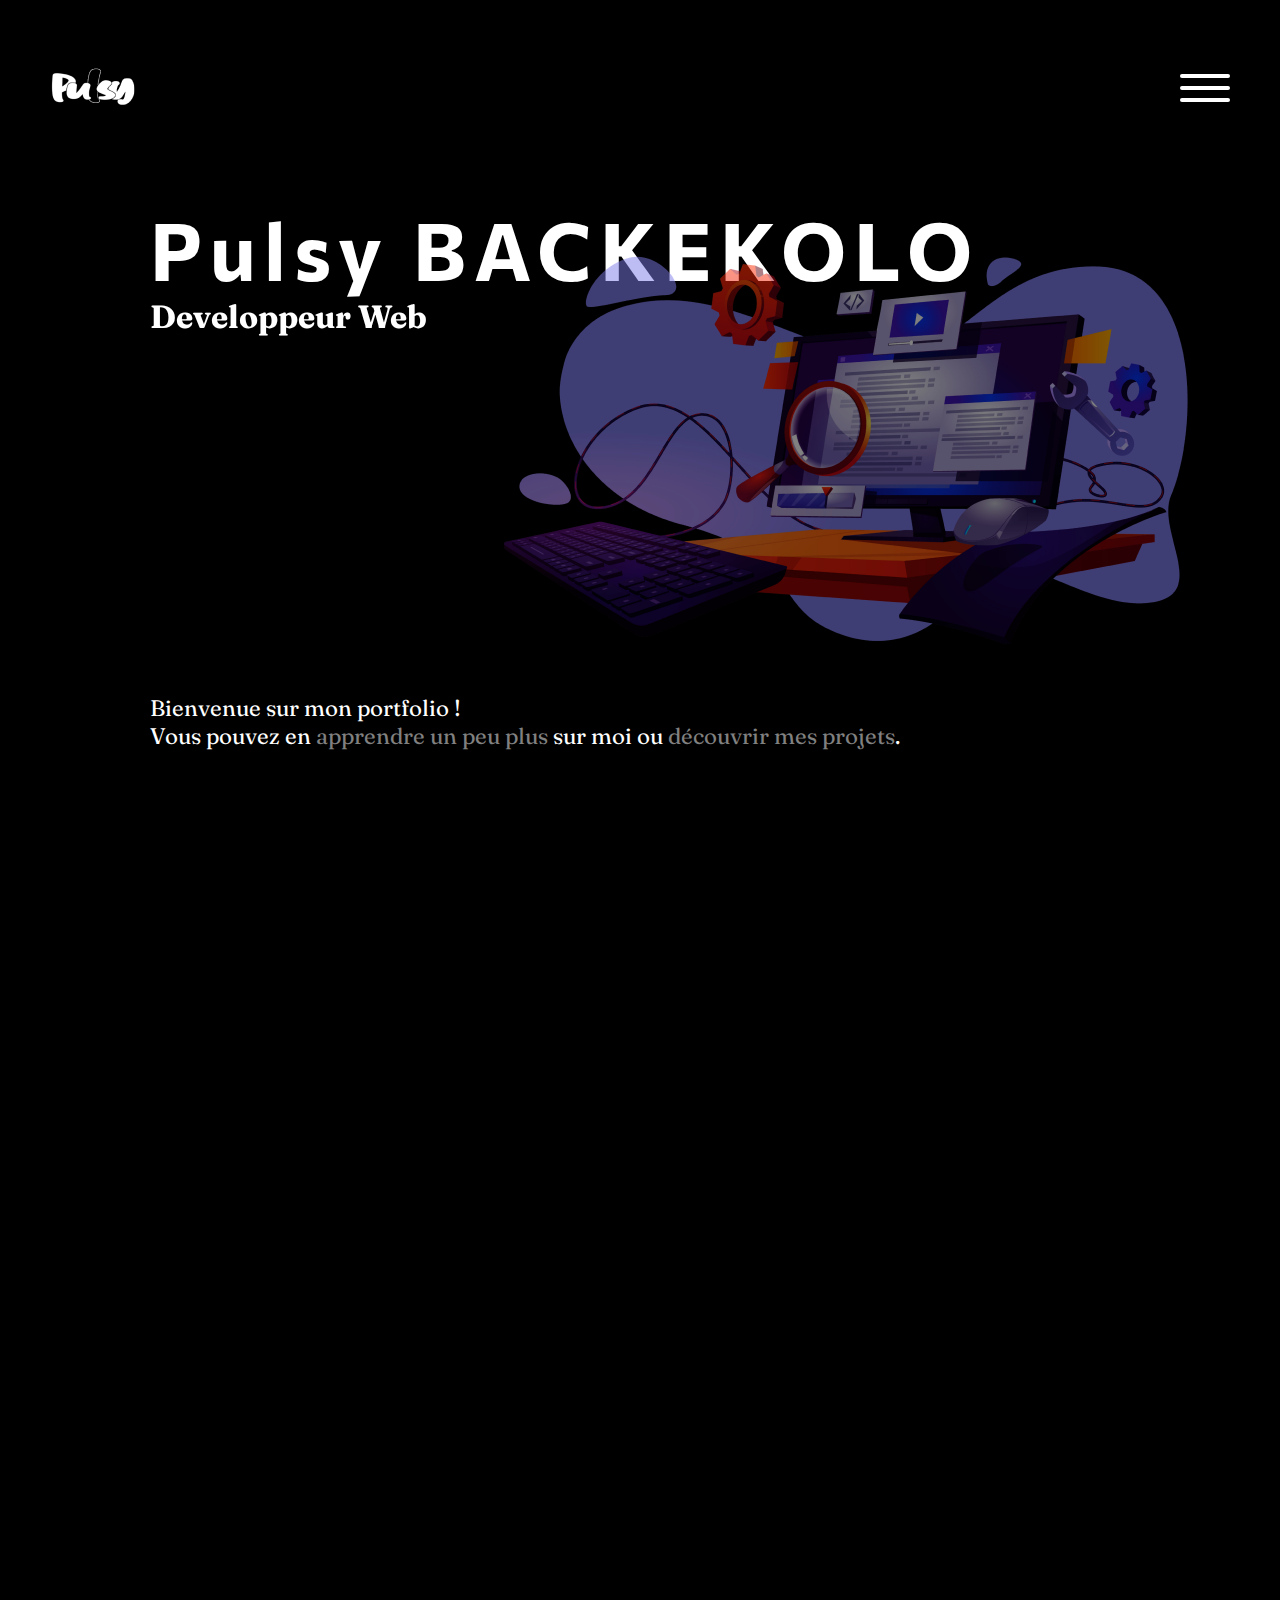
<file: index.html>
<!DOCTYPE html>
<html lang="fr">
<head>
    <meta charset="UTF-8">
    <meta http-equiv="X-UA-Compatible" content="IE=edge">
    <meta name="viewport" content="width=device-width, initial-scale=1.0">
    <title>Pulsy BACKEKOLO</title>

    <!-- lien -->

    <link rel="stylesheet" href="css/style.css">

   <link href="https://unpkg.com/aos@2.3.1/dist/aos.css" rel="stylesheet"> 
</head>
<body>
    <!-- update -->
    <!-- <section id="update">
       <div class="contentupdate">
            <div class="logoupdate">
                <a href="#">
                <img src="asset/img/logo.png" alt="logo">

                </a>
            </div>
            <div class="titleupdate">
                <h1>
                    Travail en cours...
                </h1>
                <h3>
                    Mon nouveau site web sera bientôt lancé. Revenez dans un moment...
                </h3>
            </div>
            <div class="linkupdate">
                <a href="https://github.com/pulsybkr/"><img src="asset/img/logo/github.png" alt="logo github"></a>
                <a href="https://www.linkedin.com/in/pulsybkr/"><img src="asset/img/logo/linkedin.png" alt="logo github"></a>
                <a href="CV_.pdf" download="CV"><img src="asset/img/logo/cv.png" alt=""></a>
            </div>
       </div>
    </section> -->
    <!-- ************** header ************** -->
    
    
    <header > 
       
        <nav class="nav-bar">
            <div class="nav logo">
                <a href="#"><img src="asset/img/logo.png" alt=""></a>
            </div>
           
            
            <div id="navMenu">
                <span></span>
                <span></span>
                <span></span>
            </div>

            <div class="menu-navi" data-aos="fade-left">
                <ul>
                    <li><a href="#about">A propos</a></li>
                    <li><a href="projet.html">Mes projets</a></li>
                    <li><a href="mailto:pulsycaleb@gmail.com">Me contacter</a></li>            
                </ul>
            </div>
        </nav>
        
        <div class="text-header" >
            <div class="title-header"  data-aos="fade-right" 
            data-aos-offset="300" 
            data-aos-duration="300">
                <h1>
                    Pulsy BACKEKOLO
                </h1>
                <h3>
                    Developpeur Web
                </h3>
            </div>

            <div class="p-header">
               <p>
                Bienvenue sur mon portfolio ! <br>
                Vous pouvez en <a href="#">apprendre un peu plus</a> sur moi ou <a href="#">découvrir mes projets</a>.
               </p>
            </div>
        </div>
        <div class="back-header">
            <img src="asset/img/ban.png" alt="">

        </div>
    </header>
   
    <main style="margin-top: 100px;">
        <section id="about">
            <div class="present">
                <h2  data-aos="fade-up"
                data-aos-anchor-placement="center-center"  data-aos-duration="300">A propos</h2>
            <div class="text-about">
                <p  data-aos="fade-right"
                data-aos-anchor-placement="center-center"  data-aos-duration="300" data-aos-duration="3000">
                    Salut! Je m’appelle Pulsy BACKEKOLO,  Je suis un Etudiant passionné par le développement web et le web design. Ce que j’append c’est le developpement Front End ave les languages HTML, CSS, et JAVASCRIPT mais aussi les CMS comme Wordpress et Webflow. Actuellement en fin de première année de Bachelor Developpement Web. Je suis à la recherche d’un stage de deux mois et d’une alternance pour Septembre 2022.  
                </p>
                <div class="img-about"  data-aos="fade-left"
                data-aos-anchor-placement="center-center"  data-aos-duration="500"
                data-aos-duration="3000">
                    <img src="asset/img/img2.png" alt="">
                </div>
            </div>
            </div>

            <div class="ce-que-je-fais">
                <h3 data-aos="fade-up"
                data-aos-anchor-placement="top-bottom" data-aos-delay="500">
                    Ce que je sais faire
                </h3>

                <div class="jefais">
                    <div class="contenair-fais" data-aos="fade-up"
                    data-aos-anchor-placement="center-bottom" data-aos-delay="500">
                        <h4>
                            Le wireframe
                        </h4>
                        <p>
                            Pour un site ergonomique, il faut réfléchir à la structure des différentes pages. Le wireframe permet de définir le squelette des interfaces du site. C’est une sorte de schéma qui montre l’agencement des blocs et des contenus. Le résultat de cette étape servira de base pour la création des maquettes.
                        </p>
                    </div>
                    <div class="contenair-fais" data-aos="fade-up"
                    data-aos-anchor-placement="center-bottom" data-aos-delay="500">
                        <h4>
                            Maquette et prototype interactif
                        </h4>
                        <p>
                            C’est l’étape de web design du projet. L’objectif est de proposer une représentation graphique afin de visualiser à quoi ressemblera le site. Pour le web design j’utilise des outils et des méthodes modernes comme Adobe XD et son système de prototypage interactif qui permet de tester le site comme s’il était déjà en ligne! Grâce à cet outil nous pouvons ajouter des animations, simuler des fonctionnalités et lier les maquettes des différentes pages entre elles. C’est le meilleur moyen pour se projeter.

                        </p>
                    </div>
                    <div class="contenair-fais" data-aos="fade-up"
                    data-aos-anchor-placement="center-bottom" data-aos-delay="500">
                        <h4>
                            L'intégration des templates
                        </h4>
                        <p>
                            Il s’agit de transformer les maquettes graphiques en code pour l’afficher dans les navigateurs. Pour intégrer les pages il faut maîtriser les langages HTML, CSS pour l’affichage et JavaScript pour les animations. Lors de l’intégration web il est indispensable de rendre les pages responsives pour que le site s’affiche correctement sur toutes les tailles d’écran.
                        </p>
                    </div>
                </div>
            </div>

            <div class="mes-outils">
                <h3  data-aos="fade-up"
                data-aos-anchor-placement="center-center" data-aos-delay="300">
                    Mes outils
                </h3>

                <div class="design" data-aos="fade-up"
                data-aos-anchor-placement="center-center" data-aos-delay="300">
                    <h4>
                        Design
                    </h4>
                    <div class="logo-outils">
                        <img src="asset/img/logo/photoshop.png" alt="">
                        <img src="asset/img/logo/figma.png" alt="">

                    </div>
                </div>

                <div class="design" data-aos="fade-up"
                data-aos-anchor-placement="center-center" data-aos-delay="300">
                    <h4>
                        Developpement Web
                    </h4>
                    <div class="logo-outils">
                        <img src="asset/img/logo/html.png" alt="">
                        <img src="asset/img/logo/css.png" alt="">
                        <img src="asset/img/logo/js.png" alt="">
                        <img src="asset/img/logo/wordpress.png" alt="">

                    </div>
                </div>
            </div>
        </section>

        <hr>

        <section id="projet">
            <div data-aos="fade-right"
            data-aos-offset="600"
            data-aos-easing="ease-in-sine" data-aos-delay="300"><h2>Mes projets</h2>
        </div>
            

           <div class="galerie">
               <a href="asset/pages/challenge1.html" class="mix ">
                    <div class="contenair-galerie" data-aos="fade-down-right"  data-aos-offset="600" data-aos-delay="300">
                        <p class="text-gal">SITE VITRINE</p>
                        <img src="asset/img/projet1.jpg" alt="">
                        <button class="btn-gal">CHALLENGE 1H 1</button>
                    </div>
               </a>

               <a href="asset/pages/regne.html" class="mix ">
                    <div class="contenair-galerie" data-aos="fade-down-left"  data-aos-offset="600" data-aos-delay="300">
                        <p class="text-gal">SITE VITRINE</p>
                        <img src="asset/img/projet2.jpg" alt="">
                        <button class="btn-gal">REGNE</button>
                    </div>
               </a>
            
                <a href="asset/pages/mila.html" class="mix ">
                    <div class="contenair-galerie" data-aos="fade-down-right"  data-aos-offset="600" data-aos-delay="300">
                        <p class="text-gal">SITE INTERNET</p>
                        <img src="asset/img/projet3.jpg" alt="">
                        <button class="btn-gal">RESTO MILA</button>
                    </div>
                </a>
                
                <a href="asset/pages/visit.html" class="mix ">
                    <div class="contenair-galerie" data-aos="fade-down-left"  data-aos-offset="600" data-aos-delay="300">
                        <p class="text-gal">SITE INTERNET ET MAQUETTE</p>
                        <img src="asset/img/projet4.jpg" alt="">
                        <button class="btn-gal">VISIT CONGO</button>
                    </div>
                </a>
           </div>

           <button class="projet-btn" data-aos="fade-up"
          >
            <a href="projet.html">VOIR PLUS DE PROJET</a>
           </button>
        </section>

        <hr>

      
    </main>

    <footer data-aos="fade-up">
        <div class="log-header">
            <a href="https://github.com/pulsybkr/"><img src="asset/img/logo/github.png" alt=""></a>
            <a href="https://www.linkedin.com/in/pulsy-caleb-backekolo-157718224/"><img src="asset/img/logo/linkedin.png" alt=""></a>
            <a href="cv.pdf" download="CV"><img src="asset/img/logo/cv.png" alt=""></a>
        </div>

        <p>
            © 2022 - Pulsy Caleb BACKEKOLO - Développeur web
        </p>
    </footer>


    <!-- ////////////////// javascript \\\\\\\\\\\\\\\\\\\\\\ -->

    <script src="app.js"></script>
   <script src="https://unpkg.com/aos@2.3.1/dist/aos.js"></script> 

    <script>
        AOS.init();
      </script>
</body>
</html>
</file>
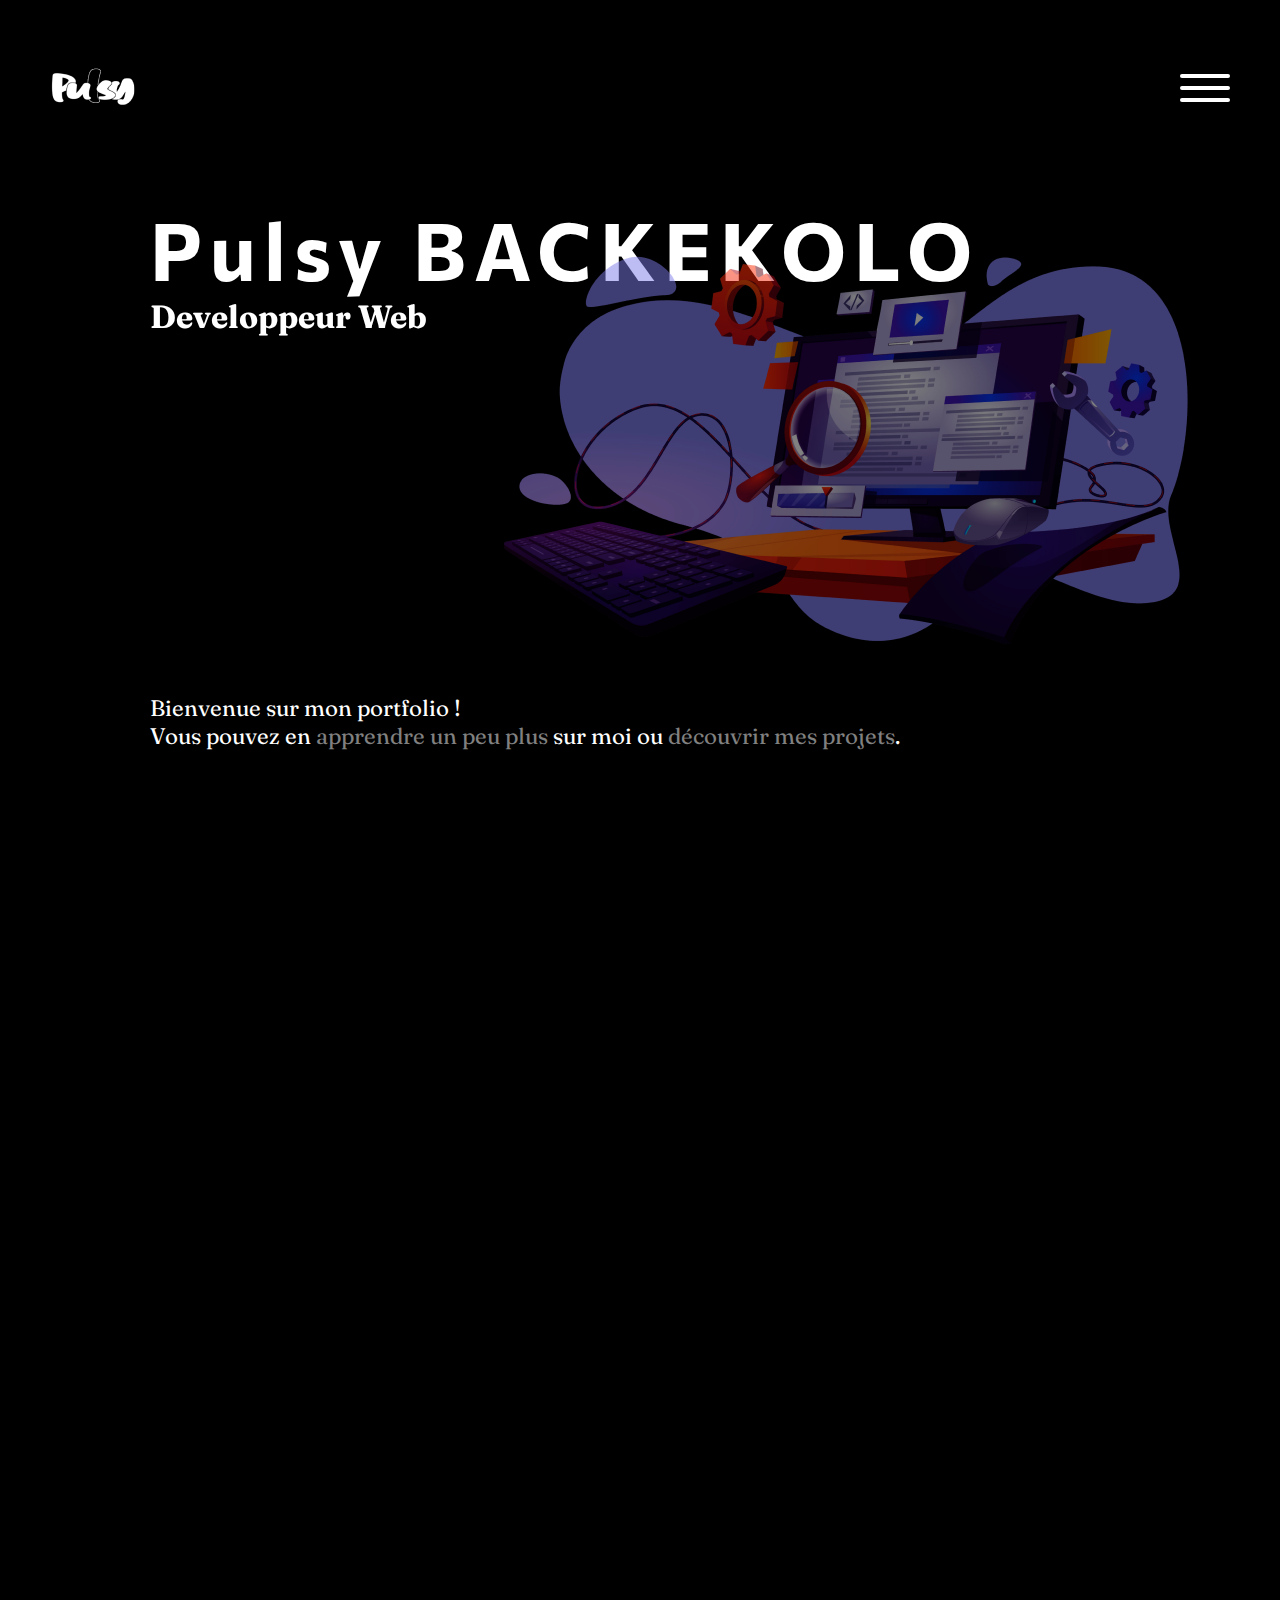
<file: mon portfolio/index.html>
<!DOCTYPE html>
<html lang="fr">
<head>
    <meta charset="UTF-8">
    <meta http-equiv="X-UA-Compatible" content="IE=edge">
    <meta name="viewport" content="width=device-width, initial-scale=1.0">
    <title>Pulsy BACKEKOLO</title>

    <!-- lien -->

    <link rel="stylesheet" href="css/style.css">

    <link href="https://unpkg.com/aos@2.3.1/dist/aos.css" rel="stylesheet">
    <script src="https://unpkg.com/aos@2.3.1/dist/aos.js"></script>
</head>
<body>
    <!-- ************** header ************** -->
    <header> 
       
        <nav class="nav-bar">
            <div class="nav logo">
                <a href="#"><img src="asset/img/logo.png" alt=""></a>
            </div>
           
            
            <div id="navMenu">
                <span></span>
                <span></span>
                <span></span>
            </div>

            <div class="menu-navi" data-aos="fade-left">
                <ul>
                    <li><a href="projet.html">A propos</a></li>
                    <li><a href="projet.html">Mes projets</a></li>
                    <li><a href="projet.html">Me contacter</a></li>            
                </ul>
            </div>
        </nav>
        
        <div class="text-header" >
            <div class="title-header"  data-aos="fade-right" 
            data-aos-offset="300" 
            data-aos-duration="300">
                <h1>
                    Pulsy BACKEKOLO
                </h1>
                <h3>
                    Developpeur Web
                </h3>
            </div>

            <div class="p-header">
               <p>
                Bienvenue sur mon portfolio ! <br>
                Vous pouvez en <a href="#">apprendre un peu plus</a> sur moi ou <a href="#">découvrir mes projets</a>.
               </p>
            </div>
        </div>
        <div class="back-header">
            <img src="asset/img/ban.png" alt="">

        </div>
    </header>
   
    <main style="margin-top: 100px;">
        <section id="about">
            <div class="present">
                <h2  data-aos="fade-up"
                data-aos-anchor-placement="center-center"  data-aos-duration="300">A propos</h2>
            <div class="text-about">
                <p  data-aos="fade-right"
                data-aos-anchor-placement="center-center"  data-aos-duration="300" data-aos-duration="3000">
                    Salut! Je m’appelle Pulsy BACKEKOLO,  Je suis un Etudiant passionné par le développement web et le web design. Ce que j’append c’est le developpement Front End ave les languages HTML, CSS, et JAVASCRIPT mais aussi les CMS comme Wordpress et Webflow. Actuellement en fin de première année de Bachelor Developpement Web. Je suis à la recherche d’un stage de deux mois et d’une alternance pour Septembre 2022.  
                </p>
                <div class="img-about"  data-aos="fade-left"
                data-aos-anchor-placement="center-center"  data-aos-duration="500"
                data-aos-duration="3000">
                    <img src="asset/img/img2.png" alt="">
                </div>
            </div>
            </div>

            <div class="ce-que-je-fais">
                <h3 data-aos="fade-up"
                data-aos-anchor-placement="top-bottom" data-aos-delay="500">
                    Ce que je sais faire
                </h3>

                <div class="jefais">
                    <div class="contenair-fais" data-aos="fade-up"
                    data-aos-anchor-placement="center-bottom" data-aos-delay="500">
                        <h4>
                            Le wireframe
                        </h4>
                        <p>
                            Pour un site ergonomique, il faut réfléchir à la structure des différentes pages. Le wireframe permet de définir le squelette des interfaces du site. C’est une sorte de schéma qui montre l’agencement des blocs et des contenus. Le résultat de cette étape servira de base pour la création des maquettes.
                        </p>
                    </div>
                    <div class="contenair-fais" data-aos="fade-up"
                    data-aos-anchor-placement="center-bottom" data-aos-delay="500">
                        <h4>
                            Maquette et prototype interactif
                        </h4>
                        <p>
                            C’est l’étape de web design du projet. L’objectif est de proposer une représentation graphique afin de visualiser à quoi ressemblera le site. Pour le web design j’utilise des outils et des méthodes modernes comme Adobe XD et son système de prototypage interactif qui permet de tester le site comme s’il était déjà en ligne! Grâce à cet outil nous pouvons ajouter des animations, simuler des fonctionnalités et lier les maquettes des différentes pages entre elles. C’est le meilleur moyen pour se projeter.

                        </p>
                    </div>
                    <div class="contenair-fais" data-aos="fade-up"
                    data-aos-anchor-placement="center-bottom" data-aos-delay="500">
                        <h4>
                            L'intégration des templates
                        </h4>
                        <p>
                            Il s’agit de transformer les maquettes graphiques en code pour l’afficher dans les navigateurs. Pour intégrer les pages il faut maîtriser les langages HTML, CSS pour l’affichage et JavaScript pour les animations. Lors de l’intégration web il est indispensable de rendre les pages responsives pour que le site s’affiche correctement sur toutes les tailles d’écran.
                        </p>
                    </div>
                </div>
            </div>

            <div class="mes-outils">
                <h3  data-aos="fade-up"
                data-aos-anchor-placement="center-center" data-aos-delay="300">
                    Mes outils
                </h3>

                <div class="design" data-aos="fade-up"
                data-aos-anchor-placement="center-center" data-aos-delay="300">
                    <h4>
                        Design
                    </h4>
                    <div class="logo-outils">
                        <img src="asset/img/logo/photoshop.png" alt="">
                        <img src="asset/img/logo/figma.png" alt="">

                    </div>
                </div>

                <div class="design" data-aos="fade-up"
                data-aos-anchor-placement="center-center" data-aos-delay="300">
                    <h4>
                        Developpement Web
                    </h4>
                    <div class="logo-outils">
                        <img src="asset/img/logo/html.png" alt="">
                        <img src="asset/img/logo/css.png" alt="">
                        <img src="asset/img/logo/js.png" alt="">
                        <img src="asset/img/logo/wordpress.png" alt="">

                    </div>
                </div>
            </div>
        </section>

        <hr>

        <section id="projet">
            <div data-aos="fade-right"
            data-aos-offset="600"
            data-aos-easing="ease-in-sine" data-aos-delay="300"><h2>Mes projets</h2>
        </div>
            

           <div class="galerie">
               <div class="contenair-galerie" data-aos="fade-down-right"  data-aos-offset="600" data-aos-delay="300">
                   <p class="text-gal">SITE VITRINE</p>
                   <img src="asset/img/projet1.jpg" alt="">
                   <button class="btn-gal">CHALLENGE 1H 1</button>
               </div>

               <div class="contenair-galerie" data-aos="fade-down-left"  data-aos-offset="600" data-aos-delay="300">
                    <p class="text-gal">SITE VITRINE</p>
                    <img src="asset/img/projet2.jpg" alt="">
                    <button class="btn-gal">REGNE</button>
                </div>
            
                <div class="contenair-galerie" data-aos="fade-down-right"  data-aos-offset="600" data-aos-delay="300">
                    <p class="text-gal">SITE INTERNET</p>
                    <img src="asset/img/projet3.jpg" alt="">
                    <button class="btn-gal">RESTO MILA</button>
                </div>
                
                <div class="contenair-galerie" data-aos="fade-down-left"  data-aos-offset="600" data-aos-delay="300">
                    <p class="text-gal">SITE INTERNET ET MAQUETTE</p>
                    <img src="asset/img/projet4.jpg" alt="">
                    <button class="btn-gal">VISIT CONGO</button>
                </div>
           </div>

           <button class="projet-btn" data-aos="fade-up"
          >
            <a href="projet.html">VOIR PLUS DE PROJET</a>
           </button>
        </section>

        <hr>

      
    </main>

    <footer data-aos="fade-up">
        <div class="log-header">
            <a href="#"><img src="asset/img/logo/github.png" alt=""></a>
            <a href="#"><img src="asset/img/logo/linkedin.png" alt=""></a>
            <a href="#"><img src="asset/img/logo/cv.png" alt=""></a>
        </div>

        <p>
            © 2022 - Pulsy Caleb BACKEKOLO - Développeur web
        </p>
    </footer>


    <!-- ////////////////// javascript \\\\\\\\\\\\\\\\\\\\\\ -->

    <script src="app.js"></script>
    <script>
        AOS.init();
      </script>
</body>
</html>
</file>
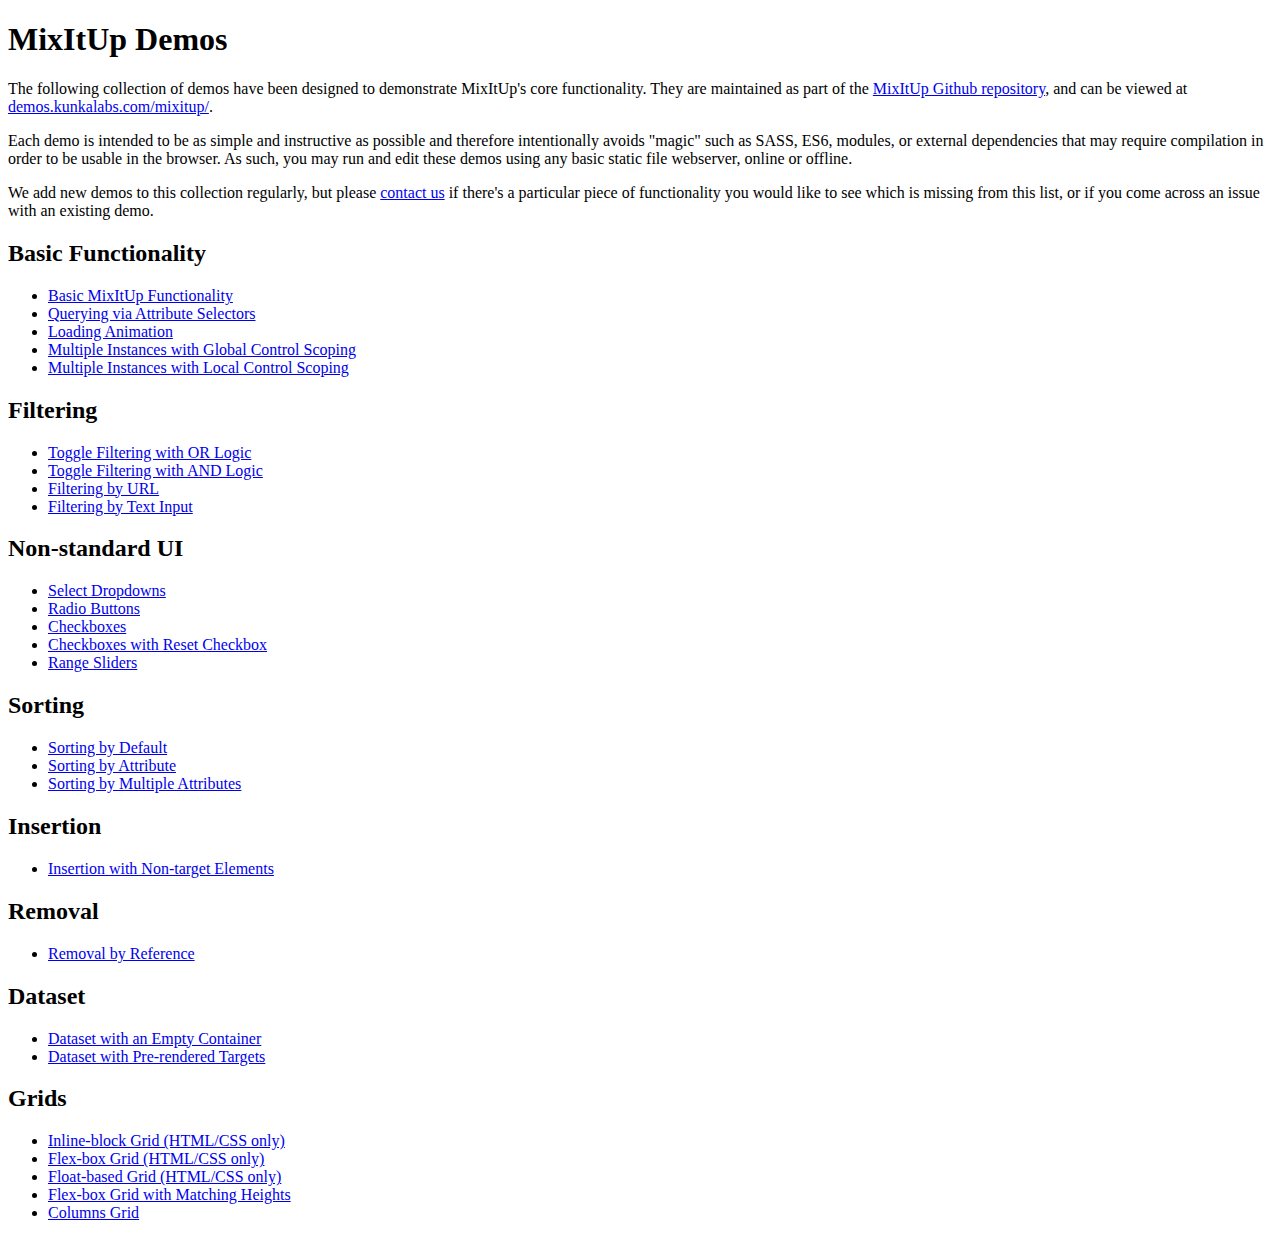
<file: asset/patrickkunka-mixitup-61dac05/demos/index.html>
<!DOCTYPE html>
<html>
    <head>
        <title>MixItUp Demos</title>
    </head>
    <body>
        <h1>MixItUp Demos</h1>

        <p>The following collection of demos have been designed to demonstrate MixItUp's core functionality. They are maintained as part of the <a href="https://github.com/patrickkunka/mixitup/tree/v3/demos">MixItUp Github repository</a>, and can be viewed at <a href="http://demos.kunkalabs.com/mixitup">demos.kunkalabs.com/mixitup/</a>.</p>

        <p>Each demo is intended to be as simple and instructive as possible and therefore intentionally avoids "magic" such as SASS, ES6, modules, or external dependencies that may require compilation in order to be usable in the browser. As such, you may run and edit these demos using any basic static file webserver, online or offline.</p>

        <p>We add new demos to this collection regularly, but please <a href="https://www.kunkalabs.com/contact-us/">contact us</a> if there's a particular piece of functionality you would like to see which is missing from this list, or if you come across an issue with an existing demo.</p>

        <h2>Basic Functionality</h2>

        <ul>
            <li><a href="./basic/">Basic MixItUp Functionality</a></li>
            <li><a href="./attribute-selectors/">Querying via Attribute Selectors</a></li>
            <li><a href="./loading-animation/">Loading Animation</a></li>
            <li><a href="./multiple-instances-global-control-scoping/">Multiple Instances with Global Control Scoping</a></li>
            <li><a href="./multiple-instances-local-control-scoping/">Multiple Instances with Local Control Scoping</a></li>
        </ul>

        <h2>Filtering</h2>

        <ul>
            <li><a href="./toggle-filtering-or-logic/">Toggle Filtering with OR Logic</a></li>
            <li><a href="./toggle-filtering-and-logic/">Toggle Filtering with AND Logic</a></li>
            <li><a href="./filtering-by-url/">Filtering by URL</a></li>
            <li><a href="./filtering-by-text-input/">Filtering by Text Input</a></li>
        </ul>

        <h2>Non-standard UI</h2>

        <ul>
            <li><a href="./select-dropdowns/">Select Dropdowns</a></li>
            <li><a href="./radio-buttons/">Radio Buttons</a></li>
            <li><a href="./checkboxes/">Checkboxes</a></li>
            <li><a href="./checkboxes-with-reset-checkbox/">Checkboxes with Reset Checkbox</a></li>
            <li><a href="./filtering-by-range/">Range Sliders</a></li>
        </ul>

        <h2>Sorting</h2>

        <ul>
            <li><a href="./sorting-by-default/">Sorting by Default</a></li>
            <li><a href="./sorting-by-attribute/">Sorting by Attribute</a></li>
            <li><a href="./sorting-by-multiple-attributes/">Sorting by Multiple Attributes</a></li>
        </ul>

        <h2>Insertion</h2>

        <ul>
            <li><a href="./insertion-non-target-elements/">Insertion with Non-target Elements</a></li>
        </ul>

        <h2>Removal</h2>

        <ul>
            <li><a href="./removal-by-reference/">Removal by Reference</a></li>
        </ul>

        <h2>Dataset</h2>

        <ul>
            <li><a href="./dataset-empty-container/">Dataset with an Empty Container</a></li>
            <li><a href="./dataset-pre-rendered-targets/">Dataset with Pre-rendered Targets</a></li>
        </ul>

        <h2>Grids</h2>

        <ul>
            <li><a href="./grid-inline-block/">Inline-block Grid (HTML/CSS only)</a></li>
            <li><a href="./grid-flex-box/">Flex-box Grid (HTML/CSS only)</a></li>
            <li><a href="./grid-floats/">Float-based Grid (HTML/CSS only)</a></li>
            <li><a href="./grid-flex-box-matching-heights/">Flex-box Grid with Matching Heights</a></li>
            <li><a href="./grid-columns/">Columns Grid</a></li>
        </ul>
    </body>
</html>
</file>
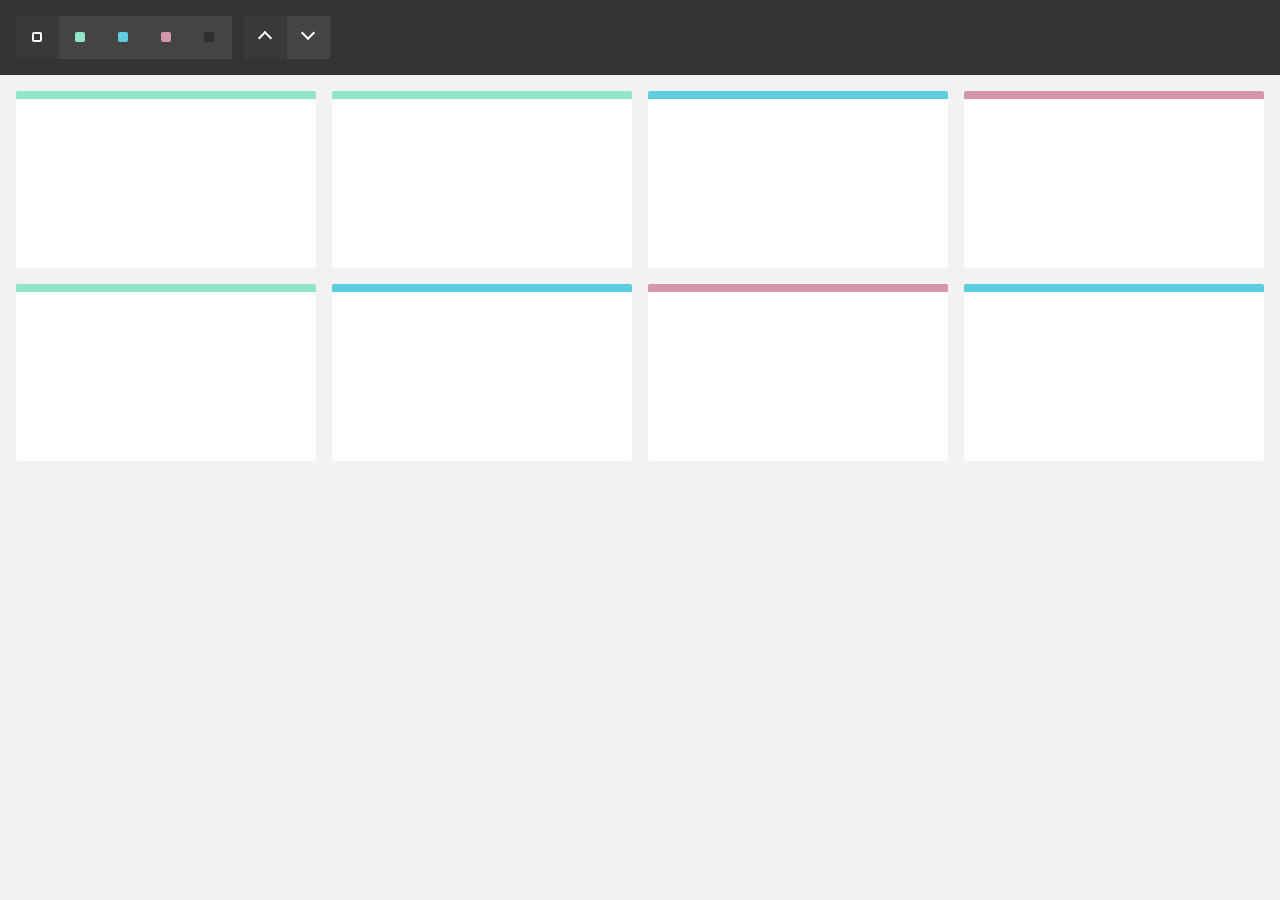
<file: asset/patrickkunka-mixitup-61dac05/demos/attribute-selectors/index.html>
<!DOCTYPE html>
<html>
    <head>
        <meta name="viewport" content="width=device-width, initial-scale=1">

        <link href="../reset.css" rel="stylesheet"/>
        <link href="./style.css" rel="stylesheet"/>

        <title>MixItUp Demo - Querying via Attribute Selectors</title>
    </head>
    <body>
        <div class="controls">
            <button type="button" class="control" data-filter="all">All</button>
            <button type="button" class="control" data-filter=".green">Green</button>
            <button type="button" class="control" data-filter=".blue">Blue</button>
            <button type="button" class="control" data-filter=".pink">Pink</button>
            <button type="button" class="control" data-filter="none">None</button>

            <button type="button" class="control" data-sort="default:asc">Asc</button>
            <button type="button" class="control" data-sort="default:desc">Desc</button>
        </div>

        <div class="container" data-ref="mixitup-container">
            <div class="item green" data-ref="mixitup-target"></div>
            <div class="item green" data-ref="mixitup-target"></div>
            <div class="item blue" data-ref="mixitup-target"></div>
            <div class="item pink" data-ref="mixitup-target"></div>
            <div class="item green" data-ref="mixitup-target"></div>
            <div class="item blue" data-ref="mixitup-target"></div>
            <div class="item pink" data-ref="mixitup-target"></div>
            <div class="item blue" data-ref="mixitup-target"></div>

            <div class="gap"></div>
            <div class="gap"></div>
            <div class="gap"></div>
        </div>

        <script src="../mixitup.min.js"></script>

        <script>
            var containerEl = document.querySelector('[data-ref~="mixitup-container"]');

            var mixer = mixitup(containerEl, {
                selectors: {
                    target: '[data-ref~="mixitup-target"]'
                }
            });
        </script>
    </body>
</html>
</file>
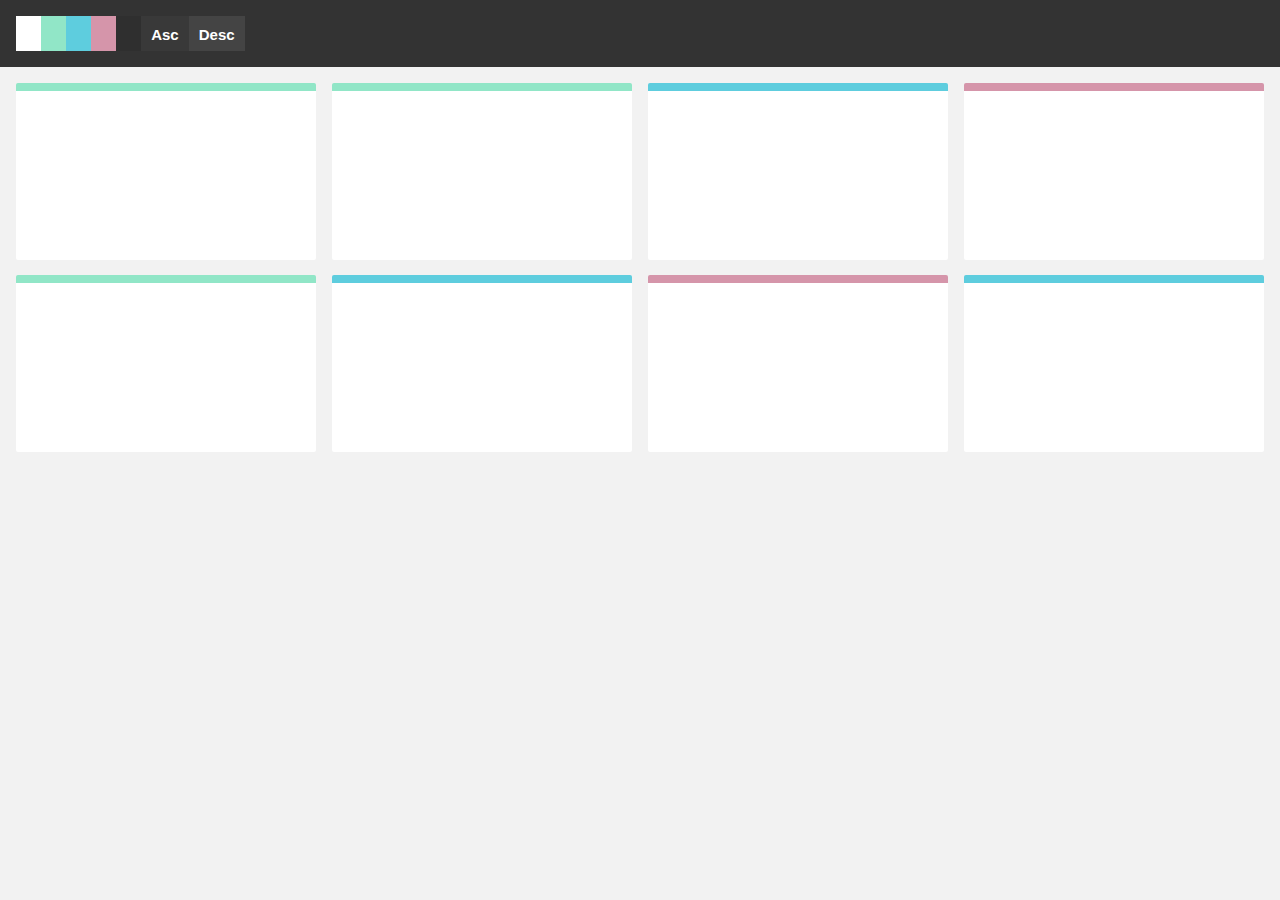
<file: asset/patrickkunka-mixitup-61dac05/demos/basic-ie-8/index.html>
<!DOCTYPE html>
<html>
    <head>
        <meta name="viewport" content="width=device-width, initial-scale=1">

        <link href="../reset.css" rel="stylesheet"/>
        <link href="./style.css" rel="stylesheet"/>

        <title>MixItUp Demo - Basic (IE8 Compatible Layout)</title>
    </head>
    <body>
        <div class="controls">
            <button type="button" class="control" data-filter="all"></button>
            <button type="button" class="control" data-filter=".green"></button>
            <button type="button" class="control" data-filter=".blue"></button>
            <button type="button" class="control" data-filter=".pink"></button>
            <button type="button" class="control" data-filter="none"></button>

            <button type="button" class="control" data-sort="default:asc">Asc</button>
            <button type="button" class="control" data-sort="default:desc">Desc</button>
        </div>

        <div class="container">
            <div class="mix green"></div>
            <div class="mix green"></div>
            <div class="mix blue"></div>
            <div class="mix pink"></div>
            <div class="mix green"></div>
            <div class="mix blue"></div>
            <div class="mix pink"></div>
            <div class="mix blue"></div>

            <div class="gap"></div>
            <div class="gap"></div>
            <div class="gap"></div>
        </div>

        <script src="../mixitup.min.js"></script>

        <script>
            var containerEl = document.querySelector('.container');

            var mixer = mixitup(containerEl);
        </script>
    </body>
</html>
</file>
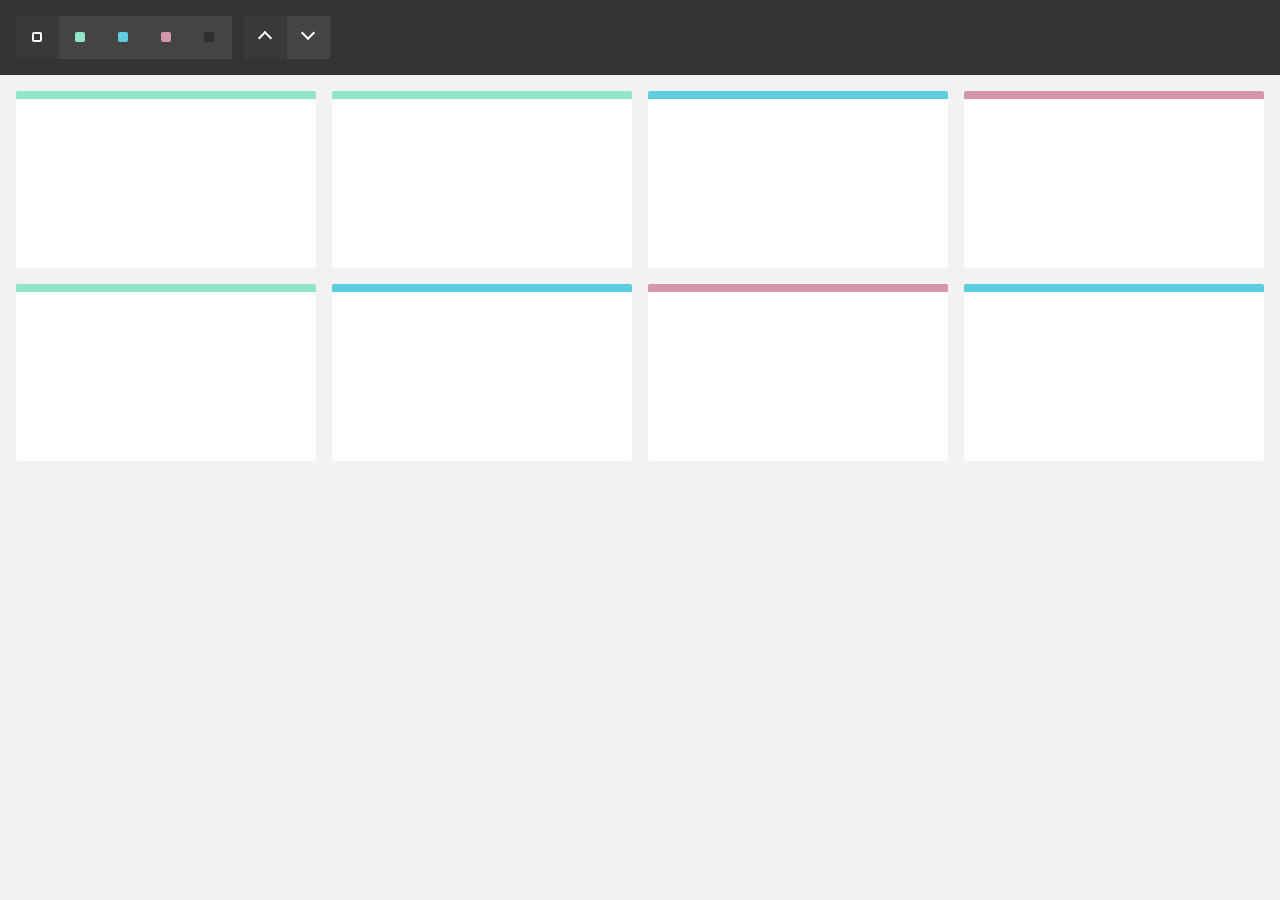
<file: asset/patrickkunka-mixitup-61dac05/demos/basic/index.html>
<!DOCTYPE html>
<html>
    <head>
        <meta name="viewport" content="width=device-width, initial-scale=1">

        <link href="../reset.css" rel="stylesheet"/>
        <link href="./style.css" rel="stylesheet"/>

        <title>MixItUp Demo - Basic</title>
    </head>
    <body>
        <div class="controls">
            <button type="button" class="control" data-filter="all">All</button>
            <button type="button" class="control" data-filter=".green">Green</button>
            <button type="button" class="control" data-filter=".blue">Blue</button>
            <button type="button" class="control" data-filter=".pink">Pink</button>
            <button type="button" class="control" data-filter="none">None</button>

            <button type="button" class="control" data-sort="default:asc">Asc</button>
            <button type="button" class="control" data-sort="default:desc">Desc</button>
        </div>

        <div class="container">
            <div class="mix green"></div>
            <div class="mix green"></div>
            <div class="mix blue"></div>
            <div class="mix pink"></div>
            <div class="mix green"></div>
            <div class="mix blue"></div>
            <div class="mix pink"></div>
            <div class="mix blue"></div>

            <div class="gap"></div>
            <div class="gap"></div>
            <div class="gap"></div>
        </div>

        <script src="../mixitup.min.js"></script>

        <script>
            var containerEl = document.querySelector('.container');

            var mixer = mixitup(containerEl);
        </script>
    </body>
</html>
</file>
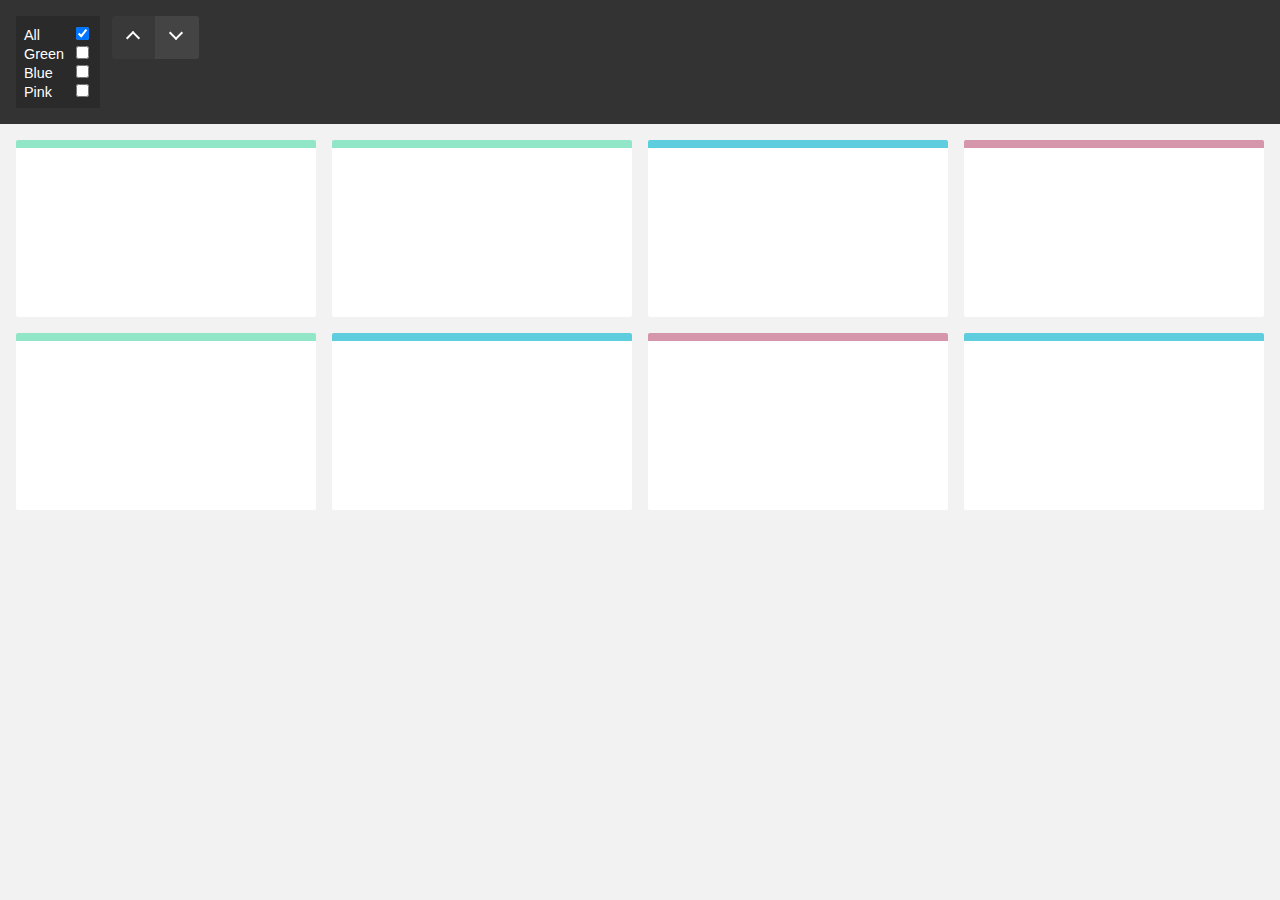
<file: asset/patrickkunka-mixitup-61dac05/demos/checkboxes-with-reset-checkbox/index.html>
<!DOCTYPE html>
<html>
    <head>
        <meta name="viewport" content="width=device-width, initial-scale=1">

        <link href="../reset.css" rel="stylesheet"/>
        <link href="./style.css" rel="stylesheet"/>

        <title>MixItUp Demo - Checkboxes with Reset Checkbox</title>
    </head>
    <body>
        <div class="controls">
            <div class="checkbox-group">
                <div class="checkbox">
                    <label class="checkbox-label">All</label>
                    <input type="checkbox" value="all" checked/>
                </div>

                <div class="checkbox">
                    <label class="checkbox-label">Green</label>
                    <input type="checkbox" value=".green"/>
                </div>

                <div class="checkbox">
                    <label class="checkbox-label">Blue</label>
                    <input type="checkbox" value=".blue"/>
                </div>

                <div class="checkbox">
                    <label class="checkbox-label">Pink</label>
                    <input type="checkbox" value=".pink"/>
                </div>
            </div>

            <button type="button" class="control" data-sort="default:asc">Asc</button>
            <button type="button" class="control" data-sort="default:desc">Desc</button>
        </div>

        <div class="container">
            <div class="mix green"></div>
            <div class="mix green"></div>
            <div class="mix blue"></div>
            <div class="mix pink"></div>
            <div class="mix green"></div>
            <div class="mix blue"></div>
            <div class="mix pink"></div>
            <div class="mix blue"></div>

            <div class="gap"></div>
            <div class="gap"></div>
            <div class="gap"></div>
        </div>

        <script src="../mixitup.min.js"></script>

        <script>
            // In this example, we must bind a 'change' event handler to
            // our checkboxes, then interact with the mixer via
            // its .filter() API methods.

            var containerEl = document.querySelector('.container');
            var checkboxGroup = document.querySelector('.checkbox-group');
            var checkboxes = checkboxGroup.querySelectorAll('input[type="checkbox"]');
            var allCheckbox = checkboxGroup.querySelector('input[value="all"]');

            var mixer = mixitup(containerEl);

            checkboxGroup.addEventListener('change', function(e) {
                var selectors = [];
                var checkbox;
                var i;

                if (e.target === allCheckbox && e.target.checked) {
                    // If the "all" checkbox was checked, uncheck all other checkboxes

                    for (i = 0; i < checkboxes.length; i++) {
                        checkbox = checkboxes[i];

                        if (checkbox !== allCheckbox) checkbox.checked = false;
                    }
                } else {
                    // Another checkbox was changed, uncheck "all".

                    allCheckbox.checked = false;
                }

                // Iterate through all checkboxes, pushing the
                // values of those that are checked into an array

                for (i = 0; i < checkboxes.length; i++) {
                    checkbox = checkboxes[i];

                    if (checkbox.checked) selectors.push(checkbox.value);
                }

                // If there are values in the array, join it into a string
                // using your desired logic, and send to the mixer's .filter()
                // method, otherwise filter by 'all'

                var selectorString = selectors.length > 0 ?
                    selectors.join(',') : // or '.' for AND logic
                    'all';

                mixer.filter(selectorString);
            });
        </script>
    </body>
</html>
</file>
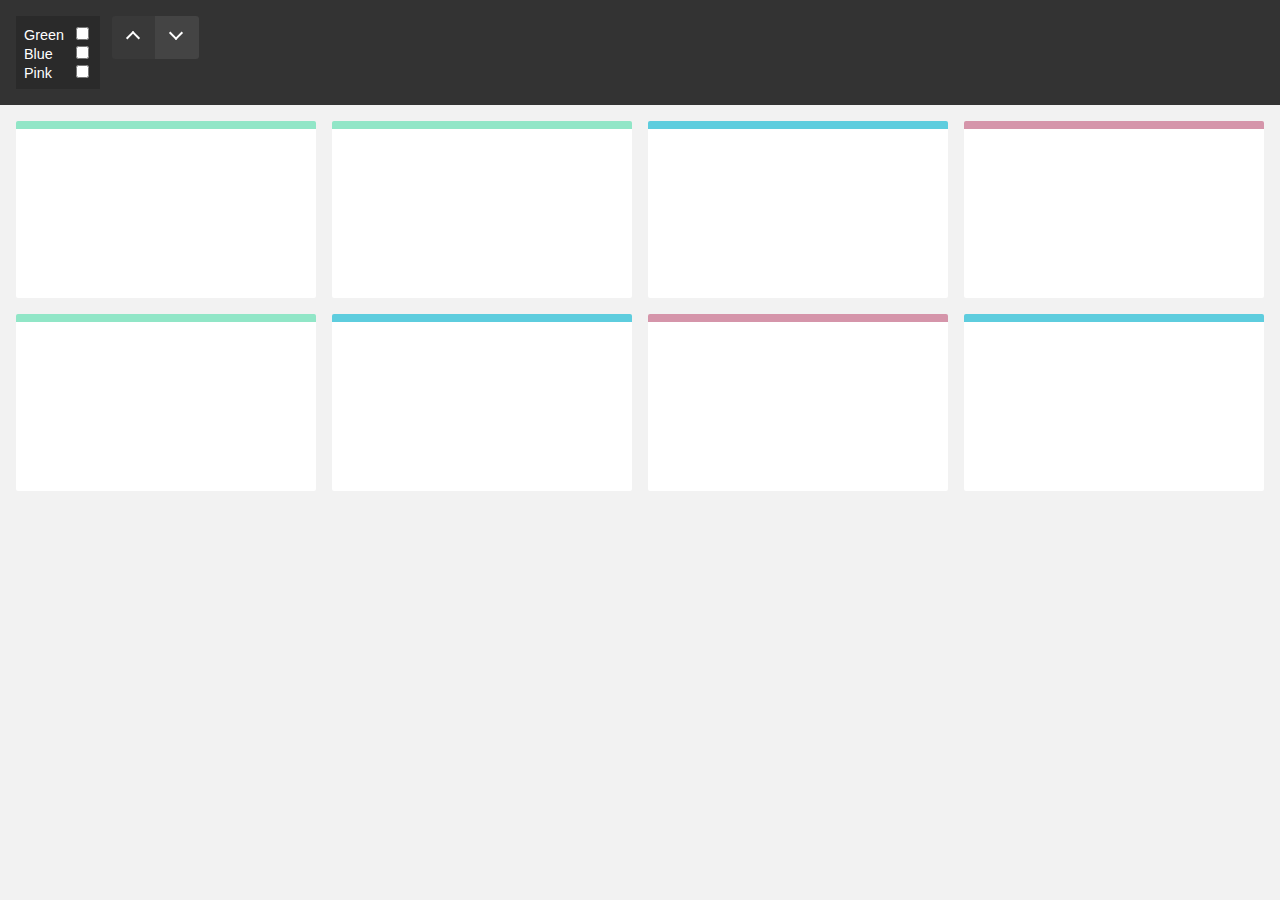
<file: asset/patrickkunka-mixitup-61dac05/demos/checkboxes/index.html>
<!DOCTYPE html>
<html>
    <head>
        <meta name="viewport" content="width=device-width, initial-scale=1">

        <link href="../reset.css" rel="stylesheet"/>
        <link href="./style.css" rel="stylesheet"/>

        <title>MixItUp Demo - Checkboxes</title>
    </head>
    <body>
        <div class="controls">
            <div class="checkbox-group">
                <div class="checkbox">
                    <label class="checkbox-label">Green</label>
                    <input type="checkbox" value=".green"/>
                </div>

                <div class="checkbox">
                    <label class="checkbox-label">Blue</label>
                    <input type="checkbox" value=".blue"/>
                </div>

                <div class="checkbox">
                    <label class="checkbox-label">Pink</label>
                    <input type="checkbox" value=".pink"/>
                </div>
            </div>

            <button type="button" class="control" data-sort="default:asc">Asc</button>
            <button type="button" class="control" data-sort="default:desc">Desc</button>
        </div>

        <div class="container">
            <div class="mix green"></div>
            <div class="mix green"></div>
            <div class="mix blue"></div>
            <div class="mix pink"></div>
            <div class="mix green"></div>
            <div class="mix blue"></div>
            <div class="mix pink"></div>
            <div class="mix blue"></div>

            <div class="gap"></div>
            <div class="gap"></div>
            <div class="gap"></div>
        </div>

        <script src="../mixitup.min.js"></script>

        <script>
            // In this example, we must bind a 'change' event handler to
            // our checkboxes, then interact with the mixer via
            // its .filter() API methods.

            var containerEl = document.querySelector('.container');
            var checkboxGroup = document.querySelector('.checkbox-group');
            var checkboxes = checkboxGroup.querySelectorAll('input[type="checkbox"]');

            var mixer = mixitup(containerEl);

            checkboxGroup.addEventListener('change', function() {
                var selectors = [];

                // Iterate through all checkboxes, pushing the
                // values of those that are checked into an array

                for (var i = 0; i < checkboxes.length; i++) {
                    var checkbox = checkboxes[i];

                    if (checkbox.checked) selectors.push(checkbox.value);
                }

                // If there are values in the array, join it into a string
                // using your desired logic, and send to the mixer's .filter()
                // method, otherwise filter by 'all'

                var selectorString = selectors.length > 0 ?
                    selectors.join(',') : // or '.' for AND logic
                    'all';

                mixer.filter(selectorString);
            });
        </script>
    </body>
</html>
</file>
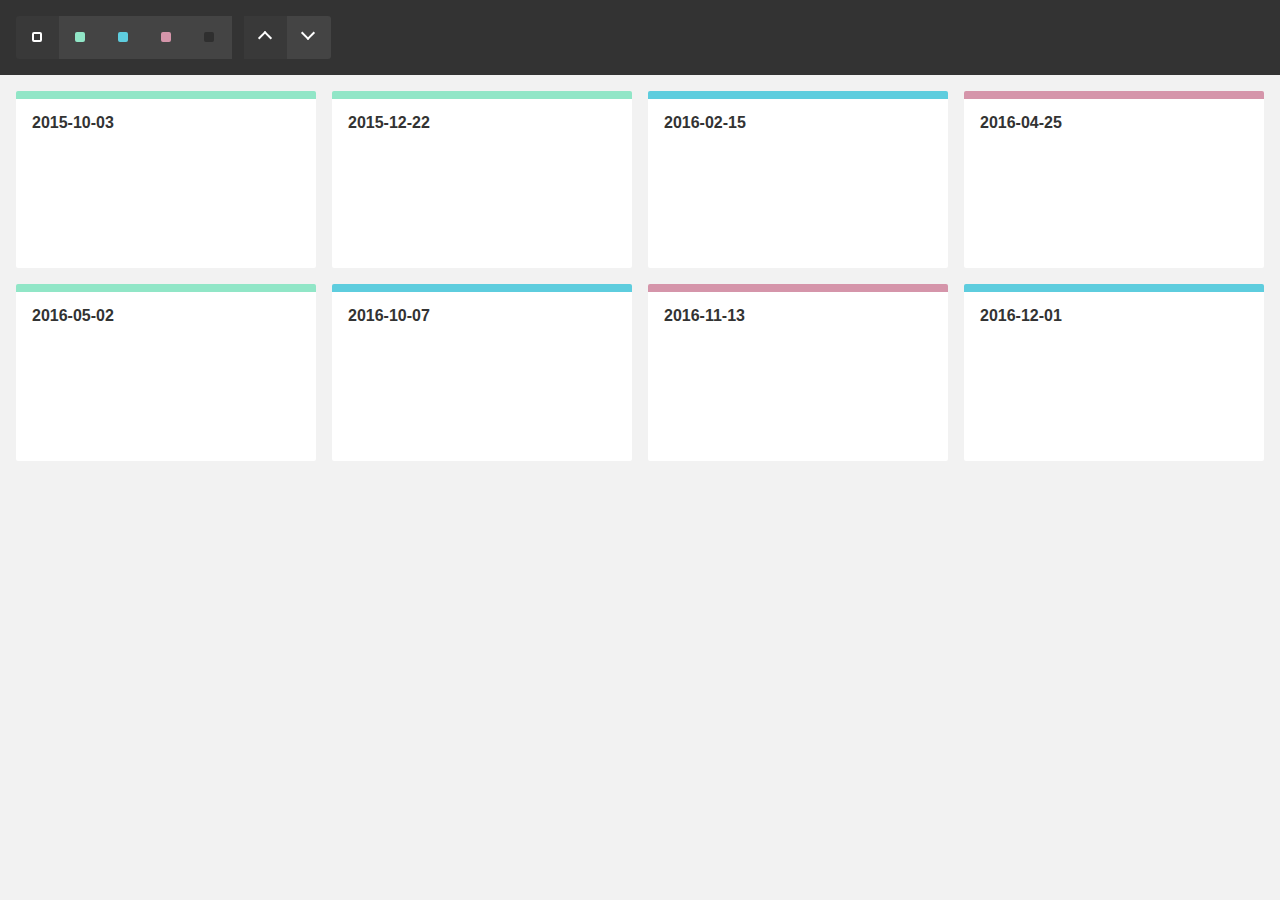
<file: asset/patrickkunka-mixitup-61dac05/demos/dataset-empty-container/index.html>
<!DOCTYPE html>
<html>
    <head>
        <meta name="viewport" content="width=device-width, initial-scale=1">

        <link href="../reset.css" rel="stylesheet"/>
        <link href="./style.css" rel="stylesheet"/>

        <title>MixItUp Demo - Dataset with an Empty Container</title>
    </head>
    <body>
        <div class="controls" data-ref="controls">
            <button type="button" class="control control-filter" data-ref="filter" data-color="all">All</button>
            <button type="button" class="control control-filter" data-ref="filter" data-color="green">Green</button>
            <button type="button" class="control control-filter" data-ref="filter" data-color="blue">Blue</button>
            <button type="button" class="control control-filter" data-ref="filter" data-color="pink">Pink</button>
            <button type="button" class="control control-filter" data-ref="filter" data-color="none">None</button>

            <button type="button" class="control control-sort" data-ref="sort" data-key="publishedDate" data-order="asc">Asc</button>
            <button type="button" class="control control-sort" data-ref="sort" data-key="publishedDate" data-order="desc">Desc</button>
        </div>

        <div class="container" data-ref="container">
            <div class="gap" data-ref="first-gap"></div>
            <div class="gap"></div>
            <div class="gap"></div>
        </div>

        <script src="../mock-api.js"></script>
        <script src="../mixitup.min.js"></script>

        <script>
            // Typically, our data would live in a DB and be retrieved via a JSON API, but in
            // this demo we will create a mock dataset using an array literal:

            var items = [
                {
                    id: 1,
                    color: 'green',
                    publishedDate: '2015-10-03'
                },
                {
                    id: 2,
                    color: 'green',
                    publishedDate: '2015-12-22'
                },
                {
                    id: 3,
                    color: 'blue',
                    publishedDate: '2016-02-15'
                },
                {
                    id: 4,
                    color: 'pink',
                    publishedDate: '2016-04-25'
                },
                {
                    id: 5,
                    color: 'green',
                    publishedDate: '2016-05-02'
                },
                {
                    id: 6,
                    color: 'blue',
                    publishedDate: '2016-10-07'
                },
                {
                    id: 7,
                    color: 'pink',
                    publishedDate: '2016-11-13'
                },
                {
                    id: 8,
                    color: 'blue',
                    publishedDate: '2016-12-01'
                }
            ];

            // The `Api` class is not part of MixItUp and has been created to mock
            // the asyncronous fetching of data for this demo. To use it, we must
            // create an api instance, passing in our mock data to represent the
            // contents of a DB.

            var api = new Api(items);

            // As we'll be building and binding our own UI, we'll start with caching
            // references to any DOM elements we'll need to work with

            var controls  = document.querySelector('[data-ref="controls"]');
            var filters   = document.querySelectorAll('[data-ref="filter"]');
            var sorts     = document.querySelectorAll('[data-ref="sort"]');
            var container = document.querySelector('[data-ref="container"]');

            // "Gap" elements are used to maintain even columns in a justified grid. See our
            // "MixItUp Grid Layouts" tutorial for more information.

            var firstGap = document.querySelector('[data-ref="first-gap"]');

            // We'll need to keep track of our active current filter so
            // that we can sort within the current filter.

            var activeColor = '';

            // Instantiate and configure the mixer

            var mixer = mixitup(container, {
                selectors: {
                    target: '[data-ref="item"]' // Query targets with an attribute selector to keep our JS and styling classes seperate
                },
                layout: {
                    siblingAfter: firstGap // Ensure the first "gap" element is known to mixitup incase of insertion into an empty container
                },
                data: {
                    uidKey: 'id' // Our data model must have a unique id. In this case, its key is 'id'
                },
                render: { // We must provide a target render function incase we need to render new items not in the initial dataset (not used in this demo)
                    target: function(item) {
                        return '<div class="item ' + item.color + '" data-ref="item"><time class="published-date">' + item.publishedDate + '</time></div>';
                    }
                }
            });

            /**
             * A helper function to set an active styling class on an active button,
             * and remove it from its siblings at the same time.
             *
             * @param {HTMLElement} activeButton
             * @param {HTMLELement[]} siblings
             * @return {void}
             */

            function activateButton(activeButton, siblings) {
                var button;
                var i;

                for (i = 0; i < siblings.length; i++) {
                    button = siblings[i];

                    button.classList[button === activeButton ? 'add' : 'remove']('control-active');
                }
            }

            /**
             * A click handler to detect the type of button clicked, read off the
             * relevent attributes, call the API, and trigger a dataset operation.
             *
             * @param   {HTMLElement} button
             * @return  {void}
             */

            function handleButtonClick(button) {
                // Define default values for color, sortBy and order
                // incase they are not present in the clicked button

                var color  = activeColor;
                var sortBy = 'id';
                var order  = 'asc';

                // If button is already active, or an operation is in progress, ignore the click

                if (button.classList.contains('control-active') || mixer.isMixing()) return;

                // Else, check what type of button it is, if any

                if (button.matches('[data-ref="filter"]')) {
                    // Filter button

                    activateButton(button, filters);

                    color = activeColor = button.getAttribute('data-color');
                } else if (button.matches('[data-ref="sort"]')) {
                    // Sort button

                    activateButton(button, sorts);

                    sortBy = button.getAttribute('data-key');
                    order = button.getAttribute('data-order');
                } else {
                    // Not a button

                    return;
                }

                // Now that we have our color filter and sorting order, we can fetch some data from the API.

                api.get({
                    color: color,
                    $sort_by: sortBy,
                    $order: order
                })
                    .then(function(items) {
                        // Our api returns an array of items which we can send
                        // straight to our mixer using the .dataset() method

                        return mixer.dataset(items);
                    })
                    .then(function(state) {
                        console.log('fetched ' + state.activeDataset.length + ' items');
                    })
                    .catch(console.error.bind(console));
            }

            // We can now set up a handler to listen for "click" events on our UI buttons

            controls.addEventListener('click', function(e) {
                handleButtonClick(e.target);
            });

            // Set controls the active controls on startup to match the default filter and sort

            activateButton(controls.querySelector('[data-color="all"]'), filters);
            activateButton(controls.querySelector('[data-order="asc"]'), sorts);

            // Finally, load the full dataset into the mixer

            mixer.dataset(items)
                .then(function(state) {
                    console.log('loaded ' + state.activeDataset.length + ' items');
                });

            // NB: Always remember to destroy the instance with mixer.destroy() when your
            // component unmounts to ensure that event handlers are unbound and the
            // instance can be garbage collected.
        </script>
    </body>
</html>
</file>
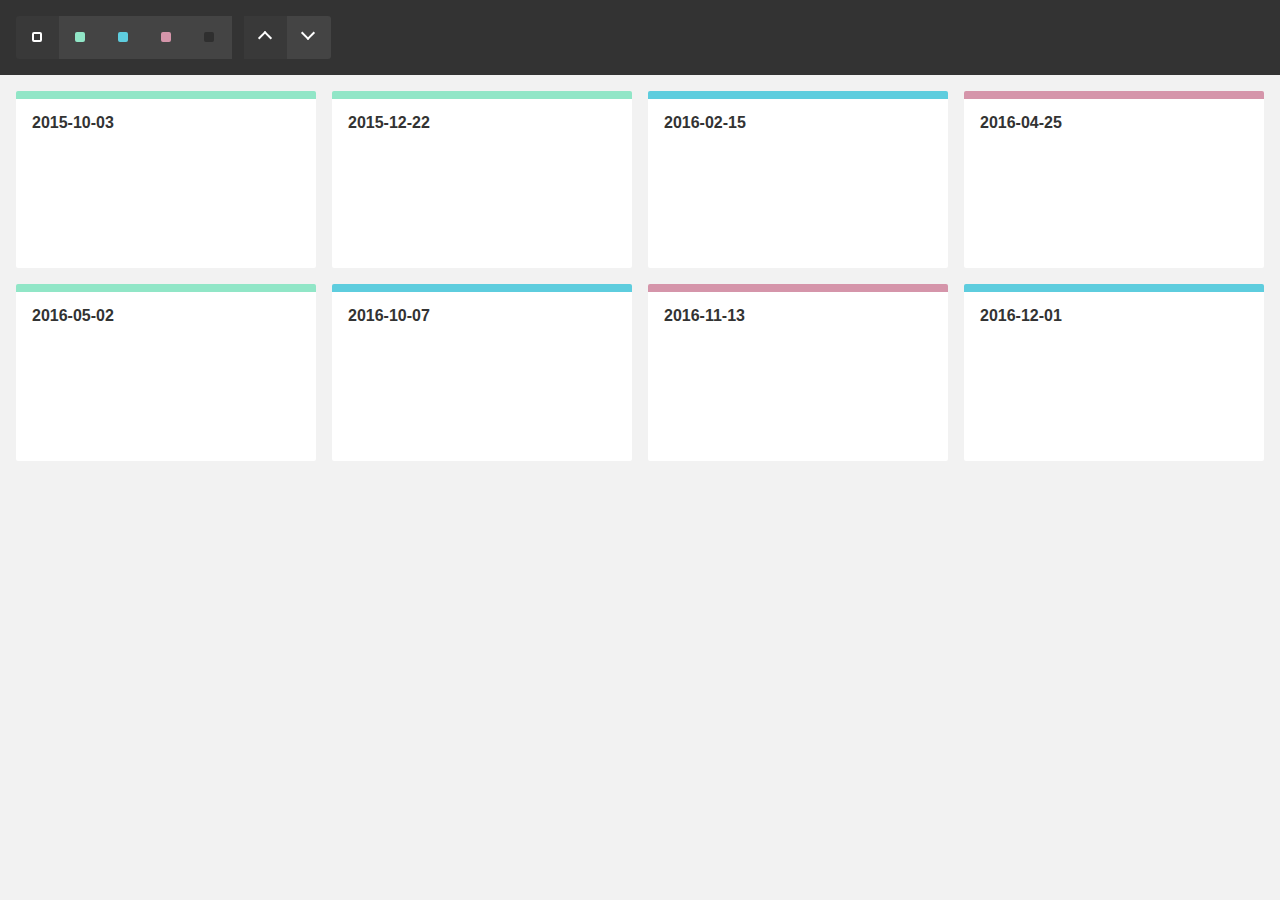
<file: asset/patrickkunka-mixitup-61dac05/demos/dataset-pre-rendered-targets/index.html>
<!DOCTYPE html>
<html>
    <head>
        <meta name="viewport" content="width=device-width, initial-scale=1">

        <link href="../reset.css" rel="stylesheet"/>
        <link href="./style.css" rel="stylesheet"/>

        <title>MixItUp Demo - Dataset with Pre-rendered Targets</title>
    </head>
    <body>
        <div class="controls" data-ref="controls">
            <button type="button" class="control control-filter" data-ref="filter" data-color="all">All</button>
            <button type="button" class="control control-filter" data-ref="filter" data-color="green">Green</button>
            <button type="button" class="control control-filter" data-ref="filter" data-color="blue">Blue</button>
            <button type="button" class="control control-filter" data-ref="filter" data-color="pink">Pink</button>
            <button type="button" class="control control-filter" data-ref="filter" data-color="none">None</button>

            <button type="button" class="control control-sort" data-ref="sort" data-key="publishedDate" data-order="asc">Asc</button>
            <button type="button" class="control control-sort" data-ref="sort" data-key="publishedDate" data-order="desc">Desc</button>
        </div>

        <div class="container" data-ref="container">
            <div class="item green" data-ref="item">
                <time class="published-date">2015-10-03</time>
            </div>

            <div class="item green" data-ref="item">
                <time class="published-date">2015-12-22</time>
            </div>

            <div class="item blue" data-ref="item">
                <time class="published-date">2016-02-15</time>
            </div>

            <div class="item pink" data-ref="item">
                <time class="published-date">2016-04-25</time>
            </div>

            <div class="item green" data-ref="item">
                <time class="published-date">2016-05-02</time>
            </div>

            <div class="item blue" data-ref="item">
                <time class="published-date">2016-10-07</time>
            </div>

            <div class="item pink" data-ref="item">
                <time class="published-date">2016-11-13</time>
            </div>

            <div class="item blue" data-ref="item">
                <time class="published-date">2016-12-01</time>
            </div>

            <div class="gap" data-ref="first-gap"></div>
            <div class="gap"></div>
            <div class="gap"></div>
        </div>

        <script src="../mock-api.js"></script>
        <script src="../mixitup.min.js"></script>

        <script>
            // Typically, our data would live in a DB and be retrieved via a JSON API, but in
            // this demo we will create a mock dataset using an array literal.

            // You will notice that this data exactly matches our pre-rendered targets.

            var items = [
                {
                    id: 1,
                    color: 'green',
                    publishedDate: '2015-10-03'
                },
                {
                    id: 2,
                    color: 'green',
                    publishedDate: '2015-12-22'
                },
                {
                    id: 3,
                    color: 'blue',
                    publishedDate: '2016-02-15'
                },
                {
                    id: 4,
                    color: 'pink',
                    publishedDate: '2016-04-25'
                },
                {
                    id: 5,
                    color: 'green',
                    publishedDate: '2016-05-02'
                },
                {
                    id: 6,
                    color: 'blue',
                    publishedDate: '2016-10-07'
                },
                {
                    id: 7,
                    color: 'pink',
                    publishedDate: '2016-11-13'
                },
                {
                    id: 8,
                    color: 'blue',
                    publishedDate: '2016-12-01'
                }
            ];

            // The `Api` class is not part of MixItUp and has been created to mock
            // the asyncronous fetching of data for this demo. To use it, we must
            // create an api instance, passing in our mock data to represent the
            // contents of a DB.

            var api = new Api(items);

            // As we'll be building and binding our own UI, we'll start with caching
            // references to any DOM elements we'll need to work with

            var controls  = document.querySelector('[data-ref="controls"]');
            var filters   = document.querySelectorAll('[data-ref="filter"]');
            var sorts     = document.querySelectorAll('[data-ref="sort"]');
            var container = document.querySelector('[data-ref="container"]');

            // "Gap" elements are used to maintain even columns in a justified grid. See our
            // "MixItUp Grid Layouts" tutorial for more information.

            var firstGap = document.querySelector('[data-ref="first-gap"]');

            // We'll need to keep track of our active current filter so
            // that we can sort within the current filter.

            var activeColor = '';

            // Instantiate and configure the mixer

            var mixer = mixitup(container, {
                selectors: {
                    target: '[data-ref="item"]' // Query targets with an attribute selector to keep our JS and styling classes seperate
                },
                layout: {
                    siblingAfter: firstGap // Ensure the first "gap" element is known to mixitup incase of insertion into an empty container
                },
                load: {
                    dataset: items // As we have pre-rendered targets, we must "prime" MixItUp with their underlying data
                },
                data: {
                    uidKey: 'id' // Our data model must have a unique id. In this case, its key is 'id'
                },
                render: { // We must provide a target render function incase we need to render new items not in the initial dataset (not used in this demo)
                    target: function(item) {
                        return '<div class="item ' + item.color + '" data-ref="item"><time class="published-date">' + item.publishedDate + '</time></div>';
                    }
                }
            });

            /**
             * A helper function to set an active styling class on an active button,
             * and remove it from its siblings at the same time.
             *
             * @param {HTMLElement} activeButton
             * @param {HTMLELement[]} siblings
             * @return {void}
             */

            function activateButton(activeButton, siblings) {
                var button;
                var i;

                for (i = 0; i < siblings.length; i++) {
                    button = siblings[i];

                    button.classList[button === activeButton ? 'add' : 'remove']('control-active');
                }
            }

            /**
             * A click handler to detect the type of button clicked, read off the
             * relevent attributes, call the API, and trigger a dataset operation.
             *
             * @param   {HTMLElement} button
             * @return  {void}
             */

            function handleButtonClick(button) {
                // Define default values for color, sortBy and order
                // incase they are not present in the clicked button

                var color  = activeColor;
                var sortBy = 'id';
                var order  = 'asc';

                // If button is already active, or an operation is in progress, ignore the click

                if (button.classList.contains('control-active') || mixer.isMixing()) return;

                // Else, check what type of button it is, if any

                if (button.matches('[data-ref="filter"]')) {
                    // Filter button

                    activateButton(button, filters);

                    color = activeColor = button.getAttribute('data-color');
                } else if (button.matches('[data-ref="sort"]')) {
                    // Sort button

                    activateButton(button, sorts);

                    sortBy = button.getAttribute('data-key');
                    order = button.getAttribute('data-order');
                } else {
                    // Not a button

                    return;
                }

                // Now that we have our color filter and sorting order, we can fetch some data from the API.

                api.get({
                    color: color,
                    $sort_by: sortBy,
                    $order: order
                })
                    .then(function(items) {
                        // Our api returns an array of items which we can send
                        // straight to our mixer using the .dataset() method

                        return mixer.dataset(items);
                    })
                    .then(function(state) {
                        console.log('fetched ' + state.activeDataset.length + ' items');
                    })
                    .catch(console.error.bind(console));
            }

            // We can now set up a handler to listen for "click" events on our UI buttons

            controls.addEventListener('click', function(e) {
                handleButtonClick(e.target);
            });

            // Set controls the active controls on startup to match the default filter and sort

            activateButton(controls.querySelector('[data-color="all"]'), filters);
            activateButton(controls.querySelector('[data-order="asc"]'), sorts);

            // NB: Always remember to destroy the instance with mixer.destroy() when your
            // component unmounts to ensure that event handlers are unbound and the
            // instance can be garbage collected.
        </script>
    </body>
</html>
</file>
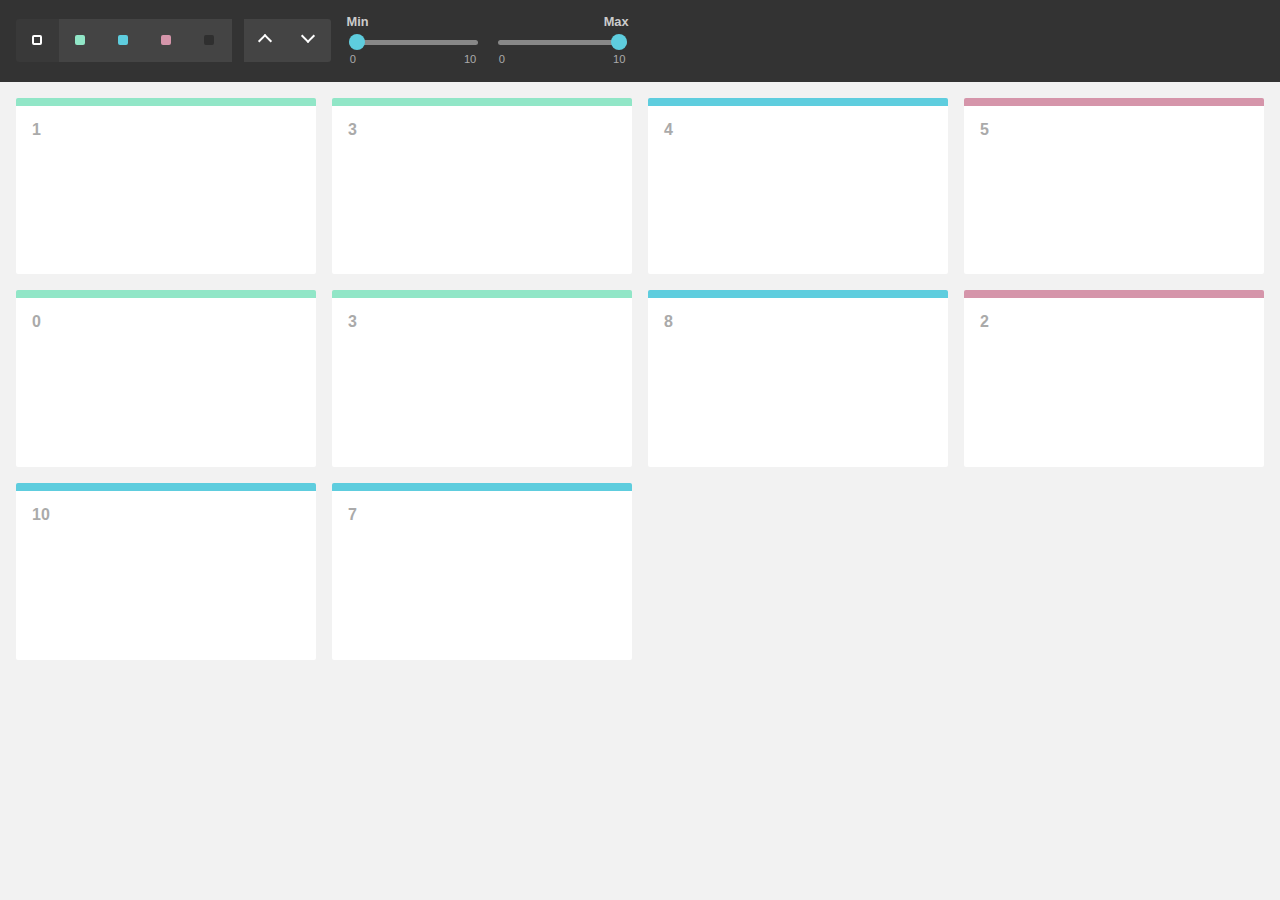
<file: asset/patrickkunka-mixitup-61dac05/demos/filtering-by-range/index.html>
<!DOCTYPE html>
<html>
    <head>
        <meta name="viewport" content="width=device-width, initial-scale=1">

        <link href="../reset.css" rel="stylesheet"/>
        <link href="./style.css" rel="stylesheet"/>

        <title>MixItUp Demo - Filtering by Range</title>

        <!--
        This demo hooks into MixItUp's plugins API to provide a means of applying
        additional non-selector-based contraints to our filtering logic, such as a
        minimum and maximum range.

        Although this demo uses the native <input type="range"> only, you are free to use any
        specialised range slider UI library instead (e.g. Bootstrap, jQuery UI, etc). Simply
        update the `getRange()` function to read values in from your plugin's API instead.

        NB: REQUIRES MixItUp v3.3.0 OR LATER!
        -->
    </head>
    <body>
        <div class="controls">
            <button type="button" class="control" data-filter="all">All</button>
            <button type="button" class="control" data-filter=".green">Green</button>
            <button type="button" class="control" data-filter=".blue">Blue</button>
            <button type="button" class="control" data-filter=".pink">Pink</button>
            <button type="button" class="control" data-filter="none">None</button>

            <button type="button" class="control" data-sort="size:asc">Asc</button>
            <button type="button" class="control" data-sort="size:desc">Desc</button>

            <datalist id="sizeLegend">
                <option value="0">
                <option value="1">
                <option value="2">
                <option value="3">
                <option value="4">
                <option value="6">
                <option value="7">
                <option value="8">
                <option value="9">
                <option value="10">
            </datalist>

            <div class="range-slider">
                <label class="range-slider-label">Min</label>

                <input name="minSize" class="range-slider-input" type="range" min="0" max="10" value="0" list="sizeLegend"/>
            </div>

            <div class="range-slider">
                <label class="range-slider-label">Max</label>

                <input name="maxSize" class="range-slider-input" type="range" min="0" max="10" value="10" list="sizeLegend"/>
            </div>
        </div>

        <div class="container" data-ref="container">
            <div class="mix green" data-size="1"></div>
            <div class="mix green" data-size="3"></div>
            <div class="mix blue" data-size="4"></div>
            <div class="mix pink" data-size="5"></div>
            <div class="mix green" data-size="0"></div>
            <div class="mix green" data-size="3"></div>
            <div class="mix blue" data-size="8"></div>
            <div class="mix pink" data-size="2"></div>
            <div class="mix blue" data-size="10"></div>
            <div class="mix blue" data-size="7"></div>

            <div class="gap"></div>
            <div class="gap"></div>
            <div class="gap"></div>
        </div>

        <script src="../mixitup.min.js"></script>

        <script>
            var container = document.querySelector('[data-ref="container"]');
            var minSizeRangeInput = document.querySelector('[name="minSize"]');
            var maxSizeRangeInput = document.querySelector('[name="maxSize"]');

            var mixer = mixitup(container, {
                animation: {
                    duration: 350
                }
            });

            /**
             * Reads the values from our two native range inputs, returning an object
             * with `min` and `max` numeric values.
             *
             * @return {object}
             */

            function getRange() {
                var min = Number(minSizeRangeInput.value);
                var max = Number(maxSizeRangeInput.value);

                return {
                    min: min,
                    max: max
                };
            }

            /**
             * Ensures that the mixer is re-filtered whenever the value of a range
             * input changes.
             *
             * @return {void}
             */

            function handleRangeInputChange() {
                mixer.filter(mixer.getState().activeFilter);
            }

            /**
             * Allows us to manipulate the test result (`true` or `false`) of a
             * target against the current filter selector(s) (e.g. `.blue`).
             *
             * In this case we want to apply an additional constraint of whether or not the
             * target is within an arbitrary range, and override the test result to `false`
             * if not. The function must always return the test result.
             *
             * @param {boolean} testResult
             *     A boolean indicating whether or not the target is passing the current filtering criteria.
             * @param {mixitup.Target} target
             *     A reference to the target being tested
             * @return {boolean}
             */

            function filterTestResult(testResult, target) {
                var size = Number(target.dom.el.getAttribute('data-size'));
                var range = getRange();

                if (size < range.min || size > range.max) {
                    testResult = false;
                }

                return testResult;
            }

            // Using the static method `registerFilter` from the MixItUp plugins API, we can
            // register the above function as a filter, to manipulate the value returned from the
            // `testResultEvaluateHideShow` hook.

            mixitup.Mixer.registerFilter('testResultEvaluateHideShow', 'range', filterTestResult);

            // Listen for change events from the two range inputs

            minSizeRangeInput.addEventListener('change', handleRangeInputChange);
            maxSizeRangeInput.addEventListener('change', handleRangeInputChange);
        </script>
    </body>
</html>
</file>
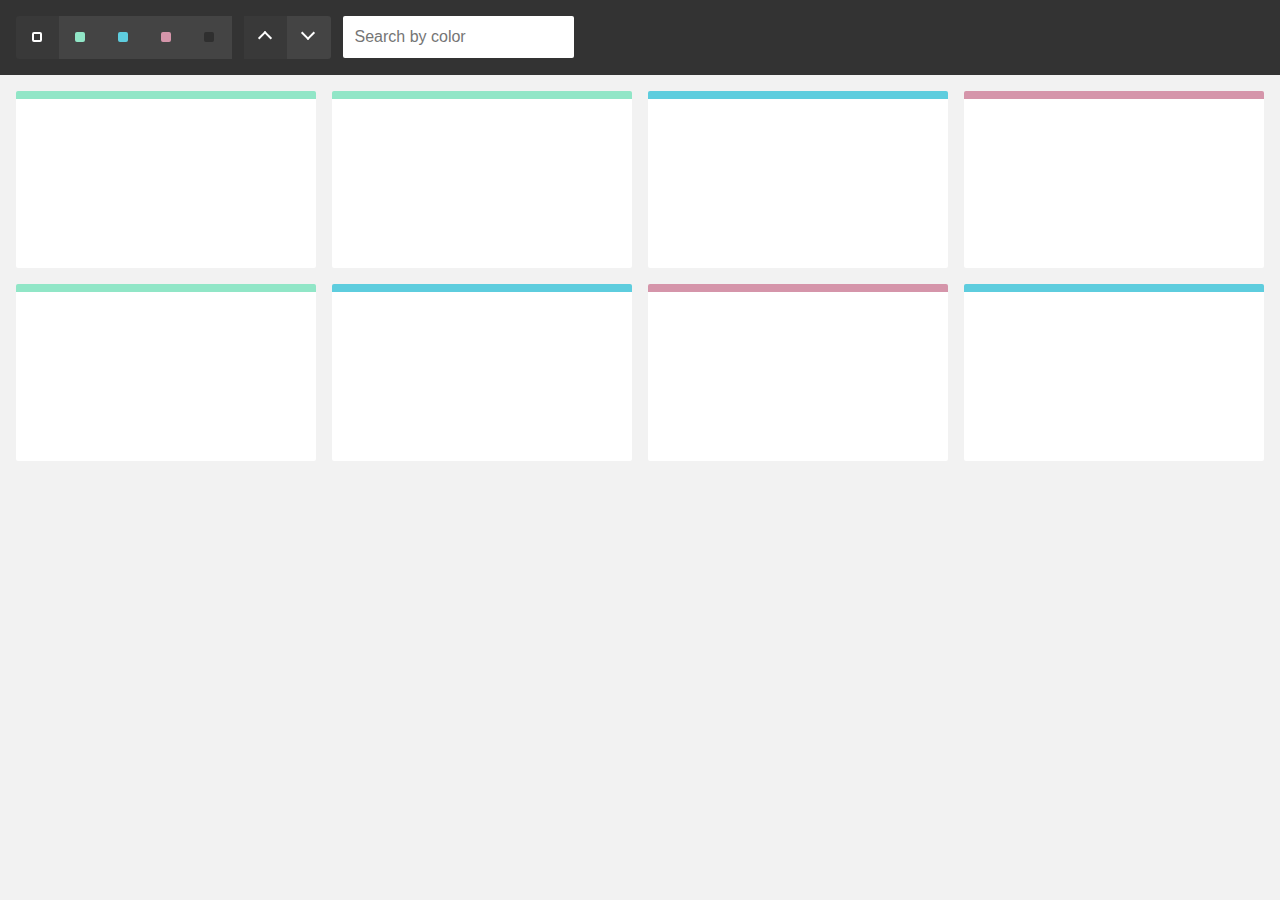
<file: asset/patrickkunka-mixitup-61dac05/demos/filtering-by-text-input/index.html>
<!DOCTYPE html>
<html>
    <head>
        <meta name="viewport" content="width=device-width, initial-scale=1">

        <link href="../reset.css" rel="stylesheet"/>
        <link href="./style.css" rel="stylesheet"/>

        <title>MixItUp Demo - Filtering by Text Input</title>
    </head>
    <body>
        <div class="controls">
            <button type="button" class="control" data-filter="all">All</button>
            <button type="button" class="control" data-filter=".green">Green</button>
            <button type="button" class="control" data-filter=".blue">Blue</button>
            <button type="button" class="control" data-filter=".pink">Pink</button>
            <button type="button" class="control" data-filter="none">None</button>

            <button type="button" class="control" data-sort="default:asc">Asc</button>
            <button type="button" class="control" data-sort="default:desc">Desc</button>

            <input type="text" class="input" data-ref="input-search" placeholder="Search by color"/>
        </div>

        <div class="container" data-ref="container">
            <div class="mix green"></div>
            <div class="mix green"></div>
            <div class="mix blue"></div>
            <div class="mix pink"></div>
            <div class="mix green"></div>
            <div class="mix blue"></div>
            <div class="mix pink"></div>
            <div class="mix blue"></div>

            <div class="gap"></div>
            <div class="gap"></div>
            <div class="gap"></div>
        </div>

        <script src="../mixitup.min.js"></script>

        <script>
            var container = document.querySelector('[data-ref="container"]');
            var inputSearch = document.querySelector('[data-ref="input-search"]');
            var keyupTimeout;

            var mixer = mixitup(container, {
                animation: {
                    duration: 350
                },
                callbacks: {
                    onMixClick: function() {
                        // Reset the search if a filter is clicked

                        if (this.matches('[data-filter]')) {
                            inputSearch.value = '';
                        }
                    }
                }
            });

            // Set up a handler to listen for "keyup" events from the search input

            inputSearch.addEventListener('keyup', function() {
                var searchValue;

                if (inputSearch.value.length < 3) {
                    // If the input value is less than 3 characters, don't send

                    searchValue = '';
                } else {
                    searchValue = inputSearch.value.toLowerCase().trim();
                }

                // Very basic throttling to prevent mixer thrashing. Only search
                // once 350ms has passed since the last keyup event

                clearTimeout(keyupTimeout);

                keyupTimeout = setTimeout(function() {
                    filterByString(searchValue);
                }, 350);
            });

            /**
             * Filters the mixer using a provided search string, which is matched against
             * the contents of each target's "class" attribute. Any custom data-attribute(s)
             * could also be used.
             *
             * @param  {string} searchValue
             * @return {void}
             */

            function filterByString(searchValue) {
                if (searchValue) {
                    // Use an attribute wildcard selector to check for matches

                    mixer.filter('[class*="' + searchValue + '"]');
                } else {
                    // If no searchValue, treat as filter('all')

                    mixer.filter('all');
                }
            }
        </script>
    </body>
</html>
</file>
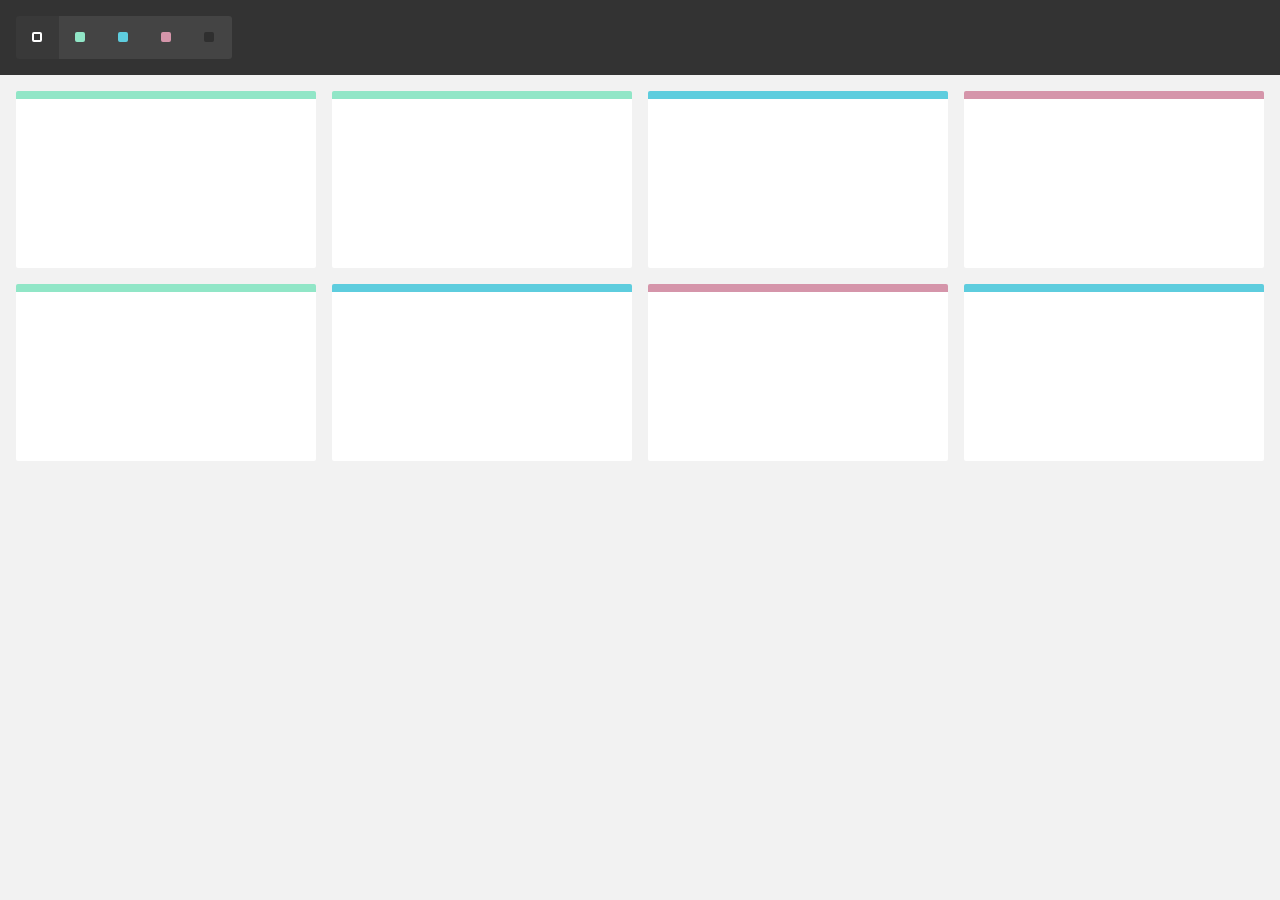
<file: asset/patrickkunka-mixitup-61dac05/demos/filtering-by-url/index.html>
<!DOCTYPE html>
<html>
    <head>
        <meta name="viewport" content="width=device-width, initial-scale=1">

        <link href="../reset.css" rel="stylesheet"/>
        <link href="./style.css" rel="stylesheet"/>

        <title>MixItUp Demo - Filtering by URL</title>
    </head>
    <body>
        <div class="controls">
            <button type="button" class="control" data-filter="all">All</button>
            <button type="button" class="control" data-filter=".green">Green</button>
            <button type="button" class="control" data-filter=".blue">Blue</button>
            <button type="button" class="control" data-filter=".pink">Pink</button>
            <button type="button" class="control" data-filter="none">None</button>
        </div>

        <div class="container">
            <div class="mix green"></div>
            <div class="mix green"></div>
            <div class="mix blue"></div>
            <div class="mix pink"></div>
            <div class="mix green"></div>
            <div class="mix blue"></div>
            <div class="mix pink"></div>
            <div class="mix blue"></div>

            <div class="gap"></div>
            <div class="gap"></div>
            <div class="gap"></div>
        </div>

        <script src="../mixitup.min.js"></script>

        <script>
            // As we have no server-side application or routes, we will use
            // a URL "hash" for this demo, but we chould just as easily use
            // a URL route segment.

            // As we will use the target selector in several parts of the demo,
            // we will declare it as a variable here.

            var targetSelector = '.mix';

            /**
             * Reads a hash from the URL (if present), and converts it into a class
             * selector string. E.g "#green" -> ".green". Otherwise, defaults
             * to the targetSelector, equivalent to "all"
             *
             * @return {string}
             */

            function getSelectorFromHash() {
                var hash = window.location.hash.replace(/^#/g, '');

                var selector = hash ? '.' + hash : targetSelector;

                return selector;
            }

            /**
             * Updates the URL whenever the current filter changes.
             *
             * @param   {mixitup.State} state
             * @return  {void}
             */

            function setHash(state) {
                var selector = state.activeFilter.selector;
                var newHash = '#' + selector.replace(/^\./g, '');

                if (selector === targetSelector && window.location.hash) {
                    // Equivalent to filter "all", remove the hash

                    history.pushState(null, document.title, window.location.pathname); // or history.replaceState()
                } else if (newHash !== window.location.hash && selector !== targetSelector) {
                    // Change the hash

                    history.pushState(null, document.title, window.location.pathname + newHash); // or history.replaceState()
                }
            }

            // Instantiate and configure the mixer

            var mixer = mixitup('.container', {
                selectors: {
                    target: targetSelector
                },
                load: {
                    filter: getSelectorFromHash() // Ensure that the mixer's initial filter matches the URL on startup
                },
                callbacks: {
                    onMixEnd: setHash // Call the setHash() method at the end of each operation
                }
            });

            // Add an "onhashchange" handler to keep the mixer in sync as the user goes
            // back and forward through their history.

            // NB: This may or may not be the desired behavior for your project. If you don't
            // want MixItUp operations to count as individual history items, simply use
            // 'replaceState()' instead of 'pushState()' within the 'setHash()' function above.
            // In which case this handler would no longer be neccessary.

            window.onhashchange = function() {
                var selector = getSelectorFromHash();

                if (selector === mixer.getState().activeFilter.selector) return; // no change

                mixer.filter(selector);
            };
        </script>
    </body>
</html>
</file>
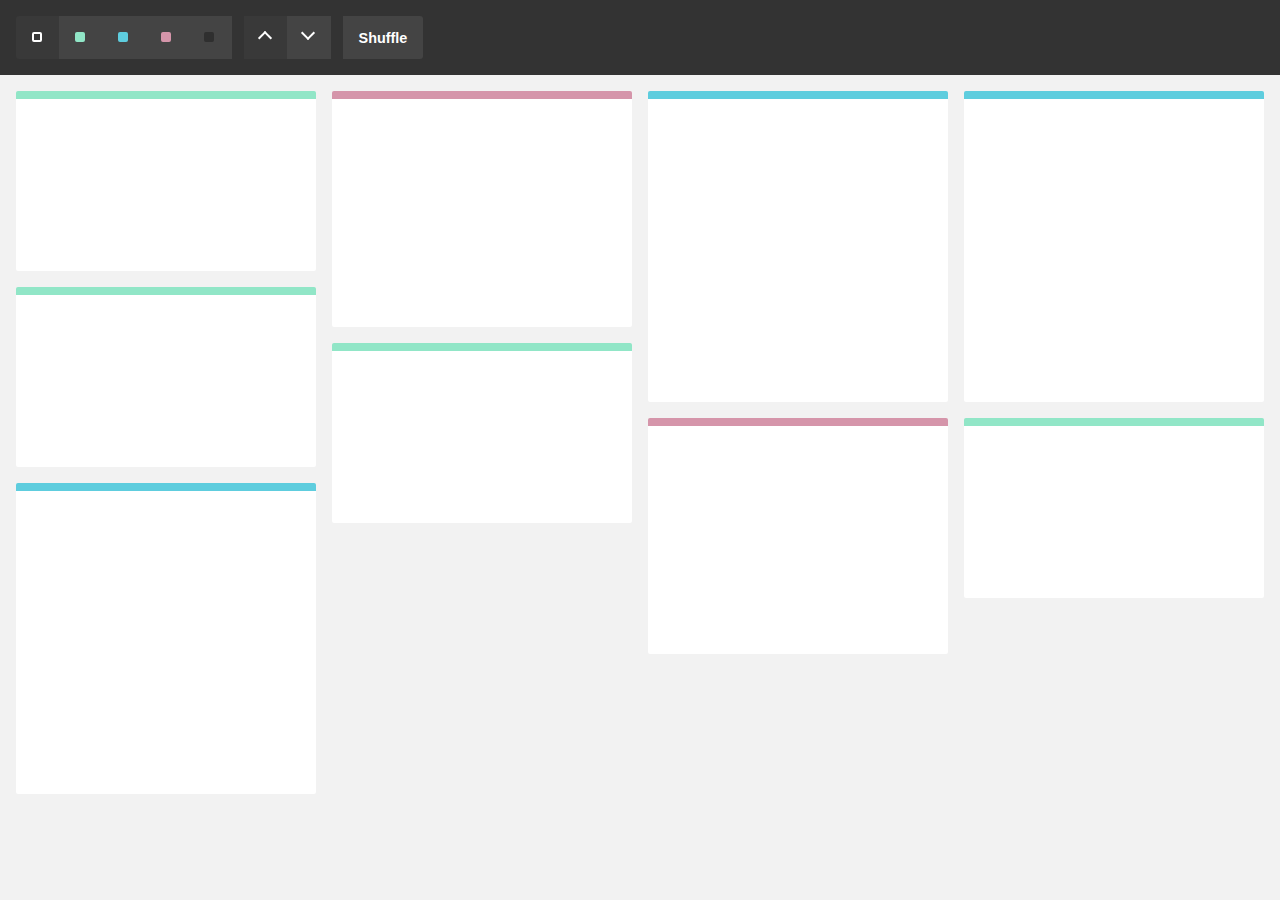
<file: asset/patrickkunka-mixitup-61dac05/demos/grid-columns/index.html>
<!DOCTYPE html>
<html>
    <head>
        <meta name="viewport" content="width=device-width, initial-scale=1">

        <link href="../reset.css" rel="stylesheet"/>
        <link href="./style.css" rel="stylesheet"/>

        <title>MixItUp Demo - Columns Grid</title>
    </head>
    <body>
        <div class="controls">
            <button type="button" class="control" data-filter="all">All</button>
            <button type="button" class="control" data-filter=".green">Green</button>
            <button type="button" class="control" data-filter=".blue">Blue</button>
            <button type="button" class="control" data-filter=".pink">Pink</button>
            <button type="button" class="control" data-filter="none">None</button>

            <button type="button" class="control" data-sort="default:asc">Asc</button>
            <button type="button" class="control" data-sort="default:desc">Desc</button>

            <button type="button" class="control text" data-sort="random">Shuffle</button>
        </div>

        <div class="container">
            <div class="mix green"></div>
            <div class="mix green"></div>
            <div class="mix blue"></div>
            <div class="mix pink"></div>
            <div class="mix green"></div>
            <div class="mix blue"></div>
            <div class="mix pink"></div>
            <div class="mix blue"></div>
            <div class="mix green"></div>
        </div>

        <script src="../mixitup.min.js"></script>

        <script>
            var containerEl = document.querySelector('.container');

            var mixer = mixitup(containerEl, {
                animation: {
                    animateResizeContainer: false // required to prevent column algorithm bug
                }
            });

            // NB: See comments in stylesheet regarding fixes for chrome and safari "flickering"
        </script>
    </body>
</html>
</file>
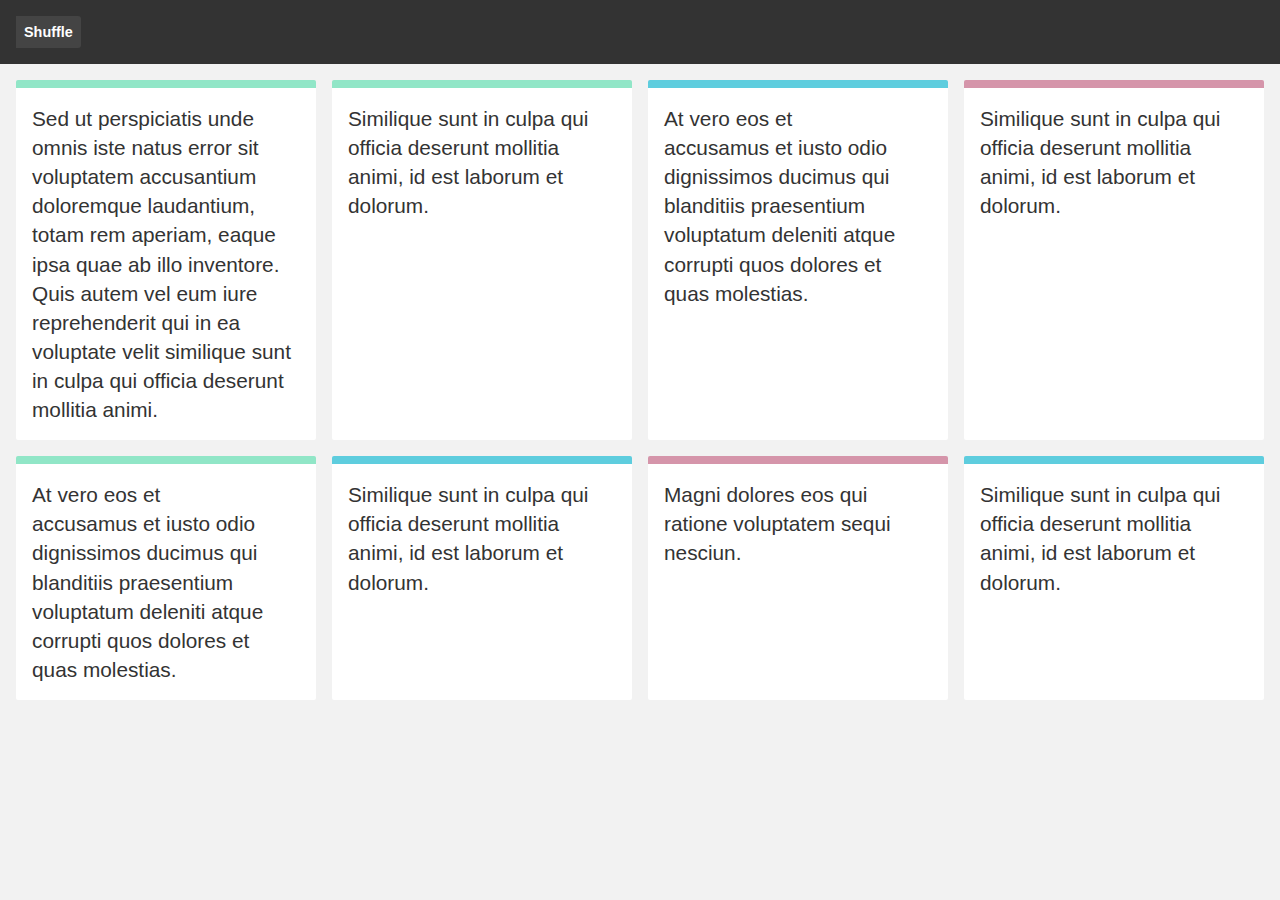
<file: asset/patrickkunka-mixitup-61dac05/demos/grid-flex-box-matching-heights/index.html>
<!DOCTYPE html>
<html>
    <head>
        <meta name="viewport" content="width=device-width, initial-scale=1">

        <link href="../reset.css" rel="stylesheet"/>
        <link href="./style.css" rel="stylesheet"/>

        <title>MixItUp Demo - Flex-box Grid with Matching Heights</title>
    </head>
    <body>
        <div class="controls">
            <button type="button" class="control" data-sort="random">Shuffle</button>
        </div>

        <div class="container">
            <div class="mix green">
                <p>Sed ut perspiciatis unde omnis iste natus error sit voluptatem accusantium doloremque laudantium, totam rem aperiam, eaque ipsa quae ab illo inventore. Quis autem vel eum iure reprehenderit qui in ea voluptate velit similique sunt in culpa qui officia deserunt mollitia animi.</p>
            </div>

            <div class="mix green">
                <p>Similique sunt in culpa qui officia deserunt mollitia animi, id est laborum et dolorum.</p>
            </div>

            <div class="mix blue">
                <p>At vero eos et accusamus et iusto odio dignissimos ducimus qui blanditiis praesentium voluptatum deleniti atque corrupti quos dolores et quas molestias.<p>
            </div>

            <div class="mix pink">
                <p>Similique sunt in culpa qui officia deserunt mollitia animi, id est laborum et dolorum.</p>
            </div>

            <div class="mix green">
                <p>At vero eos et accusamus et iusto odio dignissimos ducimus qui blanditiis praesentium voluptatum deleniti atque corrupti quos dolores et quas molestias.<p>
            </div>

            <div class="mix blue">
                <p>Similique sunt in culpa qui officia deserunt mollitia animi, id est laborum et dolorum.</p>
            </div>

            <div class="mix pink">
                <p>Magni dolores eos qui ratione voluptatem sequi nesciun.</p>
            </div>

            <div class="mix blue">
                <p>Similique sunt in culpa qui officia deserunt mollitia animi, id est laborum et dolorum.</p>
            </div>

            <div class="gap"></div>
            <div class="gap"></div>
            <div class="gap"></div>
        </div>

        <script src="../mixitup.min.js"></script>

        <script>
            var containerEl = document.querySelector('.container');

            var mixer = mixitup(containerEl, {
                animation: {
                    animateResizeTargets: true
                }
            });
        </script>
    </body>
</html>
</file>
<file: css/style.css>
@import url('https://fonts.googleapis.com/css2?family=Commissioner:wght@400;600;700;800;900&family=Fraunces:ital,wght@0,200;0,300;0,400;0,600;1,300&display=swap');

/* tempory_update */
.tempory_update{
    display: none;
}

#update
{
    position: relative;
    width: 100%;
    height: 100vh;
    overflow: hidden;
    background: url('../asset/bkg.jpg')center center no-repeat;
    background-size: cover;
   
}

.contentupdate{
    background-color: rgba(0, 0, 0, 0.8);
    width: 100%;
    height: 100%;
    display: flex;
    flex-direction: column;
    justify-content: space-between;
    align-items: center;
    text-align: center;
    color: white;
}
.titleupdate h1
{
    font-size: 6rem;
    font-family: 'Segoe UI', Tahoma, Geneva, Verdana, sans-serif;
}

.titleupdate h3{
    padding-top: 20px;
    font-family: sans-serif;
}

.linkupdate img
{
    width: 50px;
    padding: 20px;
}

.logoupdate
{
    padding-top: 10px;
}

/* ******************** */
:root{
    --text-defaut: 'Fraunces', serif;
    --text-second: 'Commissioner', sans-serif;
}

*{
    margin: 0;
    padding: 0;
}

a
{
    color: inherit;
    text-decoration: none;
}
/* ************* header ************** */

header
{
    width: 100%;
    height: 100vh;
    background-color: black;
    position: relative;
    display: flex;
    flex-direction: column;
    justify-content: center;
}

.nav-bar
{
    width: 100%;
    height: 75px;
    display: flex;
    justify-content: space-between;
    position: fixed;
    top: 50px;
    align-items: center;
    z-index: 10;
}

.nav 
{
    margin: 0 40px;
    cursor: pointer;
    z-index: 3000;
}


.text-header
{
    color: white;
    height: 600px;
    display: flex;
    flex-direction: column;
    justify-content: space-between;
    padding-left: 150px;
    z-index: 0;
}

.text-header h1
{
    font-size: 5rem;
    font-family: var(--text-second);
    letter-spacing: 0.1em;
    margin-top: 50px;
}

.text-header h3
{
    font-size: 2rem;
    font-family: var(--text-defaut);
}

.text-header p
{
    font-size: 1.4rem;
    font-family: var(--text-defaut);
    z-index: 10;
    margin-top: 25px;
}

.text-header p a 
{
    color: gray;
    text-decoration: none;
    transition: color 0.3s, text-decoration 0.5s;
}

.text-header p a:hover 
{
    color: white;
    text-decoration: line-through;
}
 


.back-header
{
    position: absolute;
    right: 0;
    top: 25%;
    opacity: 0.5;
    z-index: 0;
}

/* **********menu deroulant************* */

#navMenu
{
    margin-right: 50px;
    z-index: 2000;
    position: relative;
    padding: 15px 0;
}
#navMenu > span
{
    display: block;
    width: 50px;
    height: 4px;
    border-radius: 9999px;
    background-color: rgb(255, 255, 255);
}

#navMenu > span:not(:last-child){
    margin-bottom: 8px;
}

#navMenu, #navMenu > span {
    transition: all 0.3s ease-in-out;
}

#navMenu.active {
    transition-delay: 0.2s;
    transform: rotate(45deg) 
}

#navMenu.active > span:nth-child(2)
{
    width: 0;
}

#navMenu.active > span:nth-child(1),
#navMenu.active > span:nth-child(3){
transition-delay: 0.2s;
}

#navMenu.active > span:nth-child(1)
{
    transform: translater(9px);
}

#navMenu.active > span:nth-child(3){
    transform: translateY(-25px) rotate(90deg);
}


/* ************************* */
.menu-navi
{
    position: absolute;
    right: 100px;
    top: 8px;
    width: 0%;
    background-color: white;
    z-index: 2000;
    padding: 20px 0;
    display: none;
    opacity: 1;
    transition: 0.5s;
}

.menu-active
{
    width: 95%;
    top: 8px;
    display: flex;
    justify-content: center;
    opacity: 1;
}

.menu-navi ul li 
{
    display: inline-block;
}

.menu-navi ul li a
{
    padding: 20px 45px;
}


/* *********************************************** */

main
{
    background-color: black;
    color: white;
    display: flex;
    flex-direction: column;
    align-items: center;
    overflow: hidden;
}

#about
{
    width: 80%;
    margin-top: 100px;
    margin-bottom: 100px;
    overflow: hidden;
}

.present
{
    margin-bottom: 100px;
}
#about h2
{
    font-size: 3rem;
    font-family: var(--text-second);
    margin-bottom: 25px;
}

.text-about
{
    display: flex;
    align-items: center;
}

.text-about  p
{
    font-size: 1.1rem;
    text-align: justify;
    line-height: 1.9em;
    font-family: var(--text-defaut);
    width: 60%;
    margin-right: 25px;
}

.img-about img
{
    width: 100%;
    opacity: 0.8;
}

/* ******************* ce que je sais faire */

.ce-que-je-fais
{
    overflow: hidden;
    padding-top: 100px;
}

.ce-que-je-fais h3
{
    font-size: 2.2rem;
    margin-bottom: 50px;
    font-family: var(--text-second);
}

.jefais
{
    width: 80%;
    float: right;
}

.contenair-fais
{
    margin-bottom: 100px;
    display: flex;
} 

.contenair-fais h4
{
    width: 320px;
    font-size: 2rem;
    font-family: var(--text-second);
}

.contenair-fais p
{
    width: 500px;
    font-family: var(--text-defaut);
    line-height: 1.9em;
    font-size: 1.1rem;
    text-align: justify;
}

/* ************************ mes outils **************** */

.mes-outils
{
    overflow: hidden;
}

.design 
{
   margin-bottom: 50px; 
}

.mes-outils h3
{
    font-size: 2.2rem;
    margin-bottom: 50px;
    font-family: var(--text-second);
}

.mes-outils h4
{
    font-size: 2rem;
    font-family: var(--text-second);
    margin-bottom: 25px;
}

.mes-outils img
{
    width: 100px; 
    margin-right: 50px;
}

/* ********************************************** */
/* **************** mes projets ***************** */

#projet
{
    width: 90%;
    margin-bottom: 100px;
}

#projet h2
{
    font-size: 3rem;
    font-family: var(--text-second);
    margin-bottom: 25px;
    margin-left: 5%;
    margin-bottom: 50px;
}


.galerie {
    width: 100%;
    display: grid;
    grid-template-columns: repeat(auto-fill, minmax(500px, 1fr));
    justify-items: center;
    grid-gap: 20px;
    position: relative;
    
}

.contenair-galerie
{
    position: relative;
    width: 500px;
    height: 550px;
    box-shadow: 0px 0px 10px 0px rgba(255,255,255,0.3) ;
    margin-bottom: 100px;
}

.contenair-galerie:nth-child(2), .contenair-galerie:nth-child(4), .contenair-galerie:nth-child(6)
{
   top: 100px;

}

.text-gal
{
    position: absolute;
    top: -10px;
    left: 5%;
    font-size: 1rem;
    font-family: var(--text-second);
    letter-spacing: 0.15em;
}

.btn-gal
{
    position: absolute;
    bottom: -15px;
    left: 30%;
    width: 175px;
    height: 45px;
    font-family: var(--text-second);
    letter-spacing: 0.08em;
    border: none;
}

.projet-btn
{
    width: 250px;
    height: 60px;
    font-family: var(--text-second);
    letter-spacing: 0.08em;
    border: 2px solid white;
    background: none;
    color: white;
    margin-left: 50px;
    position: relative;
    margin-top: 100px;
}

.projet-btn a 
{
    padding: 22px 43px;
}



/* ***************** footer ************** */
hr{
    color: white;
    background-color: white;
    width: 80%;
    margin-top: 50px;
    margin-bottom: 100px;
}


footer .log-header
{
    display: flex;
    justify-content: center;
    margin-bottom: 100px;
}
footer img
{
    width: 100px;
    margin: 0 50px;
}

footer p
{
    text-align: center;
    font-family: var(--text-defaut);
    margin-bottom: 50px;
}

footer
{
    background-color: black;
    color: white;
}

body
{
    background-color: black;
}

/* ************************* cursor */
body
{
    cursor: url('../asset/img/cursor/defaut.png'), auto;
}

a
{
    cursor: url('../asset/img/cursor/link.png'), auto;
}

.mes-outils img
{
    cursor: url('../asset/img/cursor/img.png'), auto;
}

.mix, .btn-gal
{
    cursor: url('../asset/img/cursor/zoom.png'), auto !important;
}
</file>
<file: mon portfolio/css/style.css>
@import url('https://fonts.googleapis.com/css2?family=Commissioner:wght@400;600;700;800;900&family=Fraunces:ital,wght@0,200;0,300;0,400;0,600;1,300&display=swap');

:root{
    --text-defaut: 'Fraunces', serif;
    --text-second: 'Commissioner', sans-serif;
}

*{
    margin: 0;
    padding: 0;
}

a
{
    color: inherit;
    text-decoration: none;
}
/* ************* header ************** */

header
{
    width: 100%;
    height: 100vh;
    background-color: black;
    position: relative;
    display: flex;
    flex-direction: column;
    justify-content: center;
}

.nav-bar
{
    width: 100%;
    height: 75px;
    display: flex;
    justify-content: space-between;
    position: fixed;
    top: 50px;
    align-items: center;
    z-index: 10;
}

.nav 
{
    margin: 0 40px;
    cursor: pointer;
    z-index: 3000;
}


.text-header
{
    color: white;
    height: 600px;
    display: flex;
    flex-direction: column;
    justify-content: space-between;
    padding-left: 150px;
    z-index: 0;
}

.text-header h1
{
    font-size: 5rem;
    font-family: var(--text-second);
    letter-spacing: 0.1em;
    margin-top: 50px;
}

.text-header h3
{
    font-size: 2rem;
    font-family: var(--text-defaut);
}

.text-header p
{
    font-size: 1.4rem;
    font-family: var(--text-defaut);
    z-index: 10;
    margin-top: 25px;
}

.text-header p a 
{
    color: gray;
    text-decoration: none;
    transition: color 0.3s, text-decoration 0.5s;
}

.text-header p a:hover 
{
    color: white;
    text-decoration: line-through;
}
 


.back-header
{
    position: absolute;
    right: 0;
    top: 25%;
    opacity: 0.5;
    z-index: 0;
}

/* **********menu deroulant************* */

#navMenu
{
    margin-right: 50px;
    z-index: 2000;
    position: relative;
    padding: 15px 0;
}
#navMenu > span
{
    display: block;
    width: 50px;
    height: 4px;
    border-radius: 9999px;
    background-color: rgb(255, 255, 255);
}

#navMenu > span:not(:last-child){
    margin-bottom: 8px;
}

#navMenu, #navMenu > span {
    transition: all 0.3s ease-in-out;
}

#navMenu.active {
    transition-delay: 0.2s;
    transform: rotate(45deg) 
}

#navMenu.active > span:nth-child(2)
{
    width: 0;
}

#navMenu.active > span:nth-child(1),
#navMenu.active > span:nth-child(3){
transition-delay: 0.2s;
}

#navMenu.active > span:nth-child(1)
{
    transform: translater(9px);
}

#navMenu.active > span:nth-child(3){
    transform: translateY(-25px) rotate(90deg);
}


/* ************************* */
.menu-navi
{
    position: absolute;
    right: 100px;
    top: 8px;
    width: 0%;
    background-color: white;
    z-index: 2000;
    padding: 20px 0;
    display: none;
    opacity: 0;
    transition: all 0.5s ease-in-out;
}

.menu-active
{
    width: 95%;
    display: block;
    display: flex;
    justify-content: center;
    opacity: 1;
}

.menu-navi ul li 
{
    display: inline-block;
}

.menu-navi ul li a
{
    padding: 20px 45px;
}


/* *********************************************** */

main
{
    background-color: black;
    color: white;
    display: flex;
    flex-direction: column;
    align-items: center;
    overflow: hidden;
}

#about
{
    width: 80%;
    margin-top: 100px;
    margin-bottom: 100px;
    overflow: hidden;
}

.present
{
    margin-bottom: 100px;
}
#about h2
{
    font-size: 3rem;
    font-family: var(--text-second);
    margin-bottom: 25px;
}

.text-about
{
    display: flex;
    align-items: center;
}

.text-about  p
{
    font-size: 1.1rem;
    text-align: justify;
    line-height: 1.9em;
    font-family: var(--text-defaut);
    width: 60%;
    margin-right: 25px;
}

.img-about img
{
    width: 100%;
    opacity: 0.8;
}

/* ******************* ce que je sais faire */

.ce-que-je-fais
{
    overflow: hidden;
    padding-top: 100px;
}

.ce-que-je-fais h3
{
    font-size: 2.2rem;
    margin-bottom: 50px;
    font-family: var(--text-second);
}

.jefais
{
    width: 80%;
    float: right;
}

.contenair-fais
{
    margin-bottom: 100px;
    display: flex;
} 

.contenair-fais h4
{
    width: 320px;
    font-size: 2rem;
    font-family: var(--text-second);
}

.contenair-fais p
{
    width: 500px;
    font-family: var(--text-defaut);
    line-height: 1.9em;
    font-size: 1.1rem;
    text-align: justify;
}

/* ************************ mes outils **************** */

.mes-outils
{
    overflow: hidden;
}

.design 
{
   margin-bottom: 50px; 
}

.mes-outils h3
{
    font-size: 2.2rem;
    margin-bottom: 50px;
    font-family: var(--text-second);
}

.mes-outils h4
{
    font-size: 2rem;
    font-family: var(--text-second);
    margin-bottom: 25px;
}

.mes-outils img
{
    width: 100px; 
    margin-right: 50px;
}

/* ********************************************** */
/* **************** mes projets ***************** */

#projet
{
    width: 90%;
    margin-bottom: 100px;
}

#projet h2
{
    font-size: 3rem;
    font-family: var(--text-second);
    margin-bottom: 25px;
    margin-left: 5%;
    margin-bottom: 50px;
}


.galerie {
    width: 100%;
    display: grid;
    grid-template-columns: repeat(auto-fill, minmax(500px, 1fr));
    justify-items: center;
    grid-gap: 20px;
    position: relative;
    
}

.contenair-galerie
{
    position: relative;
    width: 500px;
    height: 550px;
    box-shadow: 0px 0px 10px 0px rgba(255,255,255,0.3) ;
    margin-bottom: 100px;
}

.contenair-galerie:nth-child(2), .contenair-galerie:nth-child(4), .contenair-galerie:nth-child(6)
{
   top: 100px;

}

.text-gal
{
    position: absolute;
    top: -10px;
    left: 5%;
    font-size: 1rem;
    font-family: var(--text-second);
    letter-spacing: 0.15em;
}

.btn-gal
{
    position: absolute;
    bottom: -15px;
    left: 30%;
    width: 175px;
    height: 45px;
    font-family: var(--text-second);
    letter-spacing: 0.08em;
    border: none;
}

.projet-btn
{
    width: 250px;
    height: 60px;
    font-family: var(--text-second);
    letter-spacing: 0.08em;
    border: 2px solid white;
    background: none;
    color: white;
    margin-left: 50px;
    position: relative;
    margin-top: 100px;
}

.projet-btn a 
{
    padding: 22px 43px;
}



/* ***************** footer ************** */
hr{
    color: white;
    background-color: white;
    width: 80%;
    margin-top: 50px;
    margin-bottom: 100px;
}


footer .log-header
{
    display: flex;
    justify-content: center;
    margin-bottom: 100px;
}
footer img
{
    width: 100px;
    margin: 0 50px;
}

footer p
{
    text-align: center;
    font-family: var(--text-defaut);
    margin-bottom: 50px;
}

footer
{
    background-color: black;
    color: white;
}

body
{
    background-color: black;
}
</file>
<file: asset/patrickkunka-mixitup-61dac05/demos/attribute-selectors/style.css>
html,
body {
    height: 100%;
    background: #f2f2f2;
}

*,
*:before,
*:after {
    box-sizing: border-box;
}

/* Controls
---------------------------------------------------------------------- */

.controls {
    padding: 1rem;
    background: #333;
    font-size: 0.1px;
}

.control {
    position: relative;
    display: inline-block;
    width: 2.7rem;
    height: 2.7rem;
    background: #444;
    cursor: pointer;
    font-size: 0.1px;
    color: white;
    transition: background 150ms;
}

.control:hover {
    background: #3f3f3f;
}

.control[data-filter]:after {
    content: '';
    position: absolute;
    width: 10px;
    height: 10px;
    top: calc(50% - 6px);
    left: calc(50% - 6px);
    border: 2px solid currentColor;
    border-radius: 2px;
    background: currentColor;
    transition: background-color 150ms, border-color 150ms;
}

.control[data-sort]:after {
    content: '';
    position: absolute;
    width: 10px;
    height: 10px;
    border-top: 2px solid;
    border-left: 2px solid;
    top: calc(50% - 6px);
    left: calc(50% - 6px);
    transform:  translateY(1px) rotate(45deg);
}

.control[data-sort*=":desc"]:after {
    transform:  translateY(-4px) rotate(-135deg);
}

.mixitup-control-active {
    background: #393939;
}

.mixitup-control-active[data-filter]:after {
    background: transparent;
}

.control:first-of-type {
    border-radius: 3px 0 0 3px;
}

.control:last-of-type {
    border-radius: 0 3px 3px 0;
}

.control[data-filter] + .control[data-sort] {
    margin-left: .75rem;
}

.control[data-filter=".green"] {
    color: #91e6c7;
}

.control[data-filter=".blue"] {
    color: #5ecdde;
}

.control[data-filter=".pink"] {
    color: #d595aa;
}

.control[data-filter="none"] {
    color: #2f2f2f;
}

/* Container
---------------------------------------------------------------------- */

.container {
    padding: 1rem;
    text-align: justify;
    font-size: 0.1px;
}

.container:after {
    content: '';
    display: inline-block;
    width: 100%;
}

/* Grid Items
---------------------------------------------------------------------- */

.item,
.gap {
    display: inline-block;
    vertical-align: top;
}

.item {
    background: #fff;
    border-top: .5rem solid currentColor;
    border-radius: 2px;
    margin-bottom: 1rem;
    position: relative;
}

.item:before {
    content: '';
    display: inline-block;
    padding-top: 56.25%;
}

.item.green {
    color: #91e6c7;
}

.item.pink {
    color: #d595aa;
}

.item.blue {
    color: #5ecdde;
}

/* Grid Breakpoints
---------------------------------------------------------------------- */

/* 2 Columns */

.item,
.gap {
    width: calc(100%/2 - (((2 - 1) * 1rem) / 2));
}

/* 3 Columns */

@media screen and (min-width: 541px) {
    .item,
    .gap {
        width: calc(100%/3 - (((3 - 1) * 1rem) / 3));
    }
}

/* 4 Columns */

@media screen and (min-width: 961px) {
    .item,
    .gap {
        width: calc(100%/4 - (((4 - 1) * 1rem) / 4));
    }
}

/* 5 Columns */

@media screen and (min-width: 1281px) {
    .item,
    .gap {
        width: calc(100%/5 - (((5 - 1) * 1rem) / 5));
    }
}
</file>
<file: asset/patrickkunka-mixitup-61dac05/demos/basic-ie-8/style.css>
html,
body {
    height: 100%;
    background: #f2f2f2;
}

*,
*:before,
*:after {
    box-sizing: border-box;
}

/* Controls
---------------------------------------------------------------------- */

.controls {
    padding: 16px;
    background: #333;
    font-size: 0.1px;
}

.control {
    position: relative;
    display: inline-block;
    vertical-align: top;
    padding: 10px;
    font-size: 15px;
    height: 35px;
    min-width: 25px;
    background: #444;
    cursor: pointer;
    color: white;
    font-weight: 800;
    transition: background 150ms;
}

.control:hover {
    background: #3f3f3f;
}

.control[data-sort*=":desc"]:after {
    transform:  translateY(-4px) rotate(-135deg);
}

.mixitup-control-active {
    background: #393939;
}

.control[data-filter="all"] {
    background: #fff;
}

.control[data-filter=".green"] {
    background: #91e6c7;
}

.control[data-filter=".blue"] {
    background: #5ecdde;
}

.control[data-filter=".pink"] {
    background: #d595aa;
}

.control[data-filter="none"] {
    background: #2f2f2f;
}

/* Container
---------------------------------------------------------------------- */

.container {
    padding: 16px;
    text-align: justify;
    font-size: 0.1px;
}

.container:after {
    content: '';
    display: inline-block;
    width: 100%;
}

/* Target Elements
---------------------------------------------------------------------- */

.mix,
.gap {
    display: inline-block;
    vertical-align: top;
}

.mix {
    background: #fff;
    border-top: 8px solid transparent;
    border-radius: 2px;
    margin-bottom: 1.25%;
    position: relative;
}

.mix:before {
    content: '';
    display: inline-block;
    padding-top: 56.25%;
}

.mix.green {
    border-top-color: #91e6c7;
}

.mix.pink {
    border-top-color: #d595aa;
}

.mix.blue {
    border-top-color: #5ecdde;
}

.mix,
.gap {
    width: 24%;
}
</file>
<file: asset/patrickkunka-mixitup-61dac05/demos/basic/style.css>
html,
body {
    height: 100%;
    background: #f2f2f2;
}

*,
*:before,
*:after {
    box-sizing: border-box;
}

/* Controls
---------------------------------------------------------------------- */

.controls {
    padding: 1rem;
    background: #333;
    font-size: 0.1px;
}

.control {
    position: relative;
    display: inline-block;
    width: 2.7rem;
    height: 2.7rem;
    background: #444;
    cursor: pointer;
    font-size: 0.1px;
    color: white;
    transition: background 150ms;
}

.control:hover {
    background: #3f3f3f;
}

.control[data-filter]:after {
    content: '';
    position: absolute;
    width: 10px;
    height: 10px;
    top: calc(50% - 6px);
    left: calc(50% - 6px);
    border: 2px solid currentColor;
    border-radius: 2px;
    background: currentColor;
    transition: background-color 150ms, border-color 150ms;
}

.control[data-sort]:after {
    content: '';
    position: absolute;
    width: 10px;
    height: 10px;
    border-top: 2px solid;
    border-left: 2px solid;
    top: calc(50% - 6px);
    left: calc(50% - 6px);
    transform:  translateY(1px) rotate(45deg);
}

.control[data-sort*=":desc"]:after {
    transform:  translateY(-4px) rotate(-135deg);
}

.mixitup-control-active {
    background: #393939;
}

.mixitup-control-active[data-filter]:after {
    background: transparent;
}

.control:first-of-type {
    border-radius: 3px 0 0 3px;
}

.control:last-of-type {
    border-radius: 0 3px 3px 0;
}

.control[data-filter] + .control[data-sort] {
    margin-left: .75rem;
}

.control[data-filter=".green"] {
    color: #91e6c7;
}

.control[data-filter=".blue"] {
    color: #5ecdde;
}

.control[data-filter=".pink"] {
    color: #d595aa;
}

.control[data-filter="none"] {
    color: #2f2f2f;
}

/* Container
---------------------------------------------------------------------- */

.container {
    padding: 1rem;
    text-align: justify;
    font-size: 0.1px;
}

.container:after {
    content: '';
    display: inline-block;
    width: 100%;
}

/* Target Elements
---------------------------------------------------------------------- */

.mix,
.gap {
    display: inline-block;
    vertical-align: top;
}

.mix {
    background: #fff;
    border-top: .5rem solid currentColor;
    border-radius: 2px;
    margin-bottom: 1rem;
    position: relative;
}

.mix:before {
    content: '';
    display: inline-block;
    padding-top: 56.25%;
}

.mix.green {
    color: #91e6c7;
}

.mix.pink {
    color: #d595aa;
}

.mix.blue {
    color: #5ecdde;
}

/* Grid Breakpoints
---------------------------------------------------------------------- */

/* 2 Columns */

.mix,
.gap {
    width: calc(100%/2 - (((2 - 1) * 1rem) / 2));
}

/* 3 Columns */

@media screen and (min-width: 541px) {
    .mix,
    .gap {
        width: calc(100%/3 - (((3 - 1) * 1rem) / 3));
    }
}

/* 4 Columns */

@media screen and (min-width: 961px) {
    .mix,
    .gap {
        width: calc(100%/4 - (((4 - 1) * 1rem) / 4));
    }
}

/* 5 Columns */

@media screen and (min-width: 1281px) {
    .mix,
    .gap {
        width: calc(100%/5 - (((5 - 1) * 1rem) / 5));
    }
}
</file>
<file: asset/patrickkunka-mixitup-61dac05/demos/checkboxes-with-reset-checkbox/style.css>
html,
body {
    height: 100%;
    background: #f2f2f2;
}

*,
*:before,
*:after {
    box-sizing: border-box;
}

/* Controls
---------------------------------------------------------------------- */

.controls {
    padding: 1rem;
    background: #333;
    font-size: 0.1px;
}

.control {
    position: relative;
    display: inline-block;
    width: 2.7rem;
    height: 2.7rem;
    background: #444;
    cursor: pointer;
    font-size: 0.1px;
    color: white;
    transition: background 150ms;
}

.control:hover {
    background: #3f3f3f;
}

.control[data-filter]:after {
    content: '';
    position: absolute;
    width: 10px;
    height: 10px;
    top: calc(50% - 6px);
    left: calc(50% - 6px);
    border: 2px solid currentColor;
    border-radius: 2px;
    background: currentColor;
    transition: background-color 150ms, border-color 150ms;
}

.control[data-sort]:after {
    content: '';
    position: absolute;
    width: 10px;
    height: 10px;
    border-top: 2px solid;
    border-left: 2px solid;
    top: calc(50% - 6px);
    left: calc(50% - 6px);
    transform:  translateY(1px) rotate(45deg);
}

.control[data-sort*=":desc"]:after {
    transform:  translateY(-4px) rotate(-135deg);
}

.mixitup-control-active {
    background: #393939;
}

.mixitup-control-active[data-filter]:after {
    background: transparent;
}

.control:first-of-type {
    border-radius: 3px 0 0 3px;
}

.control:last-of-type {
    border-radius: 0 3px 3px 0;
}

.checkbox-group {
    display: inline-block;
    padding: .5rem;
    background: #2a2a2a;
    margin-right: .75rem;
    vertical-align: top;
}

.checkbox {
    text-align: justify;
}

.checkbox:after {
    content: '';
    display: inline-block;
    width: 100%;
}

.checkbox-input,
.checkbox-label {
    display: inline-block;
}

.checkbox-label {
    color: white;
    font-family: 'helvetica-neue', arial, sans-serif;
    font-size: .9rem;
    margin-right: .5rem;
}

/* Container
---------------------------------------------------------------------- */

.container {
    padding: 1rem;
    text-align: justify;
    font-size: 0.1px;
}

.container:after {
    content: '';
    display: inline-block;
    width: 100%;
}

/* Target Elements
---------------------------------------------------------------------- */

.mix,
.gap {
    display: inline-block;
    vertical-align: top;
}

.mix {
    background: #fff;
    border-top: .5rem solid currentColor;
    border-radius: 2px;
    margin-bottom: 1rem;
    position: relative;
}

.mix:before {
    content: '';
    display: inline-block;
    padding-top: 56.25%;
}

.mix.green {
    color: #91e6c7;
}

.mix.pink {
    color: #d595aa;
}

.mix.blue {
    color: #5ecdde;
}

/* Grid Breakpoints
---------------------------------------------------------------------- */

/* 2 Columns */

.mix,
.gap {
    width: calc(100%/2 - (((2 - 1) * 1rem) / 2));
}

/* 3 Columns */

@media screen and (min-width: 541px) {
    .mix,
    .gap {
        width: calc(100%/3 - (((3 - 1) * 1rem) / 3));
    }
}

/* 4 Columns */

@media screen and (min-width: 961px) {
    .mix,
    .gap {
        width: calc(100%/4 - (((4 - 1) * 1rem) / 4));
    }
}

/* 5 Columns */

@media screen and (min-width: 1281px) {
    .mix,
    .gap {
        width: calc(100%/5 - (((5 - 1) * 1rem) / 5));
    }
}
</file>
<file: asset/patrickkunka-mixitup-61dac05/demos/checkboxes/style.css>
html,
body {
    height: 100%;
    background: #f2f2f2;
}

*,
*:before,
*:after {
    box-sizing: border-box;
}

/* Controls
---------------------------------------------------------------------- */

.controls {
    padding: 1rem;
    background: #333;
    font-size: 0.1px;
}

.control {
    position: relative;
    display: inline-block;
    width: 2.7rem;
    height: 2.7rem;
    background: #444;
    cursor: pointer;
    font-size: 0.1px;
    color: white;
    transition: background 150ms;
}

.control:hover {
    background: #3f3f3f;
}

.control[data-filter]:after {
    content: '';
    position: absolute;
    width: 10px;
    height: 10px;
    top: calc(50% - 6px);
    left: calc(50% - 6px);
    border: 2px solid currentColor;
    border-radius: 2px;
    background: currentColor;
    transition: background-color 150ms, border-color 150ms;
}

.control[data-sort]:after {
    content: '';
    position: absolute;
    width: 10px;
    height: 10px;
    border-top: 2px solid;
    border-left: 2px solid;
    top: calc(50% - 6px);
    left: calc(50% - 6px);
    transform:  translateY(1px) rotate(45deg);
}

.control[data-sort*=":desc"]:after {
    transform:  translateY(-4px) rotate(-135deg);
}

.mixitup-control-active {
    background: #393939;
}

.mixitup-control-active[data-filter]:after {
    background: transparent;
}

.control:first-of-type {
    border-radius: 3px 0 0 3px;
}

.control:last-of-type {
    border-radius: 0 3px 3px 0;
}

.checkbox-group {
    display: inline-block;
    padding: .5rem;
    background: #2a2a2a;
    margin-right: .75rem;
    vertical-align: top;
}

.checkbox {
    text-align: justify;
}

.checkbox:after {
    content: '';
    display: inline-block;
    width: 100%;
}

.checkbox-input,
.checkbox-label {
    display: inline-block;
}

.checkbox-label {
    color: white;
    font-family: 'helvetica-neue', arial, sans-serif;
    font-size: .9rem;
    margin-right: .5rem;
}

/* Container
---------------------------------------------------------------------- */

.container {
    padding: 1rem;
    text-align: justify;
    font-size: 0.1px;
}

.container:after {
    content: '';
    display: inline-block;
    width: 100%;
}

/* Target Elements
---------------------------------------------------------------------- */

.mix,
.gap {
    display: inline-block;
    vertical-align: top;
}

.mix {
    background: #fff;
    border-top: .5rem solid currentColor;
    border-radius: 2px;
    margin-bottom: 1rem;
    position: relative;
}

.mix:before {
    content: '';
    display: inline-block;
    padding-top: 56.25%;
}

.mix.green {
    color: #91e6c7;
}

.mix.pink {
    color: #d595aa;
}

.mix.blue {
    color: #5ecdde;
}

/* Grid Breakpoints
---------------------------------------------------------------------- */

/* 2 Columns */

.mix,
.gap {
    width: calc(100%/2 - (((2 - 1) * 1rem) / 2));
}

/* 3 Columns */

@media screen and (min-width: 541px) {
    .mix,
    .gap {
        width: calc(100%/3 - (((3 - 1) * 1rem) / 3));
    }
}

/* 4 Columns */

@media screen and (min-width: 961px) {
    .mix,
    .gap {
        width: calc(100%/4 - (((4 - 1) * 1rem) / 4));
    }
}

/* 5 Columns */

@media screen and (min-width: 1281px) {
    .mix,
    .gap {
        width: calc(100%/5 - (((5 - 1) * 1rem) / 5));
    }
}
</file>
<file: asset/patrickkunka-mixitup-61dac05/demos/dataset-empty-container/style.css>
html,
body {
    height: 100%;
    background: #f2f2f2;
}

*,
*:before,
*:after {
    box-sizing: border-box;
}

/* Controls
---------------------------------------------------------------------- */

.controls {
    padding: 1rem;
    background: #333;
    font-size: 0.1px;
}

.control {
    position: relative;
    display: inline-block;
    width: 2.7rem;
    height: 2.7rem;
    background: #444;
    cursor: pointer;
    font-size: 0.1px;
    color: white;
    transition: background 150ms;
}

.control:not(.control-active):hover {
    background: #3f3f3f;
}

.control-filter:after {
    content: '';
    position: absolute;
    width: 10px;
    height: 10px;
    top: calc(50% - 6px);
    left: calc(50% - 6px);
    border: 2px solid currentColor;
    border-radius: 2px;
    background: currentColor;
    transition: background-color 150ms, border-color 150ms;
}

.control-sort:after {
    content: '';
    position: absolute;
    width: 10px;
    height: 10px;
    border-top: 2px solid;
    border-left: 2px solid;
    top: calc(50% - 6px);
    left: calc(50% - 6px);
    transform:  translateY(1px) rotate(45deg);
}

.control-sort[data-order="desc"]:after {
    transform:  translateY(-4px) rotate(-135deg);
}

.control-active {
    background: #393939;
}

.control-filter.control-active:after {
    background: transparent;
}

.control:first-of-type {
    border-radius: 3px 0 0 3px;
}

.control:last-of-type {
    border-radius: 0 3px 3px 0;
}

.control-filter + .control-sort {
    margin-left: .75rem;
}

.control-filter[data-color="green"] {
    color: #91e6c7;
}

.control-filter[data-color="blue"] {
    color: #5ecdde;
}

.control-filter[data-color="pink"] {
    color: #d595aa;
}

.control-filter[data-color="none"] {
    color: #2f2f2f;
}

/* Container
---------------------------------------------------------------------- */

.container {
    padding: 1rem;
    text-align: justify;
    font-size: 0.1px;
}

.container:after {
    content: '';
    display: inline-block;
    width: 100%;
}

/* Target Elements
---------------------------------------------------------------------- */

.item,
.gap {
    display: inline-block;
    vertical-align: top;
}

.item {
    background: #fff;
    border-top: .5rem solid currentColor;
    border-radius: 2px;
    margin-bottom: 1rem;
    position: relative;
}

.item:before {
    content: '';
    display: inline-block;
    padding-top: 56.25%;
}

.item.green {
    color: #91e6c7;
}

.item.pink {
    color: #d595aa;
}

.item.blue {
    color: #5ecdde;
}

.item .published-date {
    position: absolute;
    top: 0;
    left: 0;
    padding: 1rem;
    font-size: 1rem;
    color: #333;
    font-family: 'helvetica-neue', arial, sans-serif;
    font-weight:  700;
}

/* Grid Breakpoints
---------------------------------------------------------------------- */

/* 2 Columns */

.item,
.gap {
    width: calc(100%/2 - (((2 - 1) * 1rem) / 2));
}

/* 3 Columns */

@media screen and (min-width: 541px) {
    .item,
    .gap {
        width: calc(100%/3 - (((3 - 1) * 1rem) / 3));
    }
}

/* 4 Columns */

@media screen and (min-width: 961px) {
    .item,
    .gap {
        width: calc(100%/4 - (((4 - 1) * 1rem) / 4));
    }
}

/* 5 Columns */

@media screen and (min-width: 1281px) {
    .item,
    .gap {
        width: calc(100%/5 - (((5 - 1) * 1rem) / 5));
    }
}
</file>
<file: asset/patrickkunka-mixitup-61dac05/demos/dataset-pre-rendered-targets/style.css>
html,
body {
    height: 100%;
    background: #f2f2f2;
}

*,
*:before,
*:after {
    box-sizing: border-box;
}

/* Controls
---------------------------------------------------------------------- */

.controls {
    padding: 1rem;
    background: #333;
    font-size: 0.1px;
}

.control {
    position: relative;
    display: inline-block;
    width: 2.7rem;
    height: 2.7rem;
    background: #444;
    cursor: pointer;
    font-size: 0.1px;
    color: white;
    transition: background 150ms;
}

.control:not(.control-active):hover {
    background: #3f3f3f;
}

.control-filter:after {
    content: '';
    position: absolute;
    width: 10px;
    height: 10px;
    top: calc(50% - 6px);
    left: calc(50% - 6px);
    border: 2px solid currentColor;
    border-radius: 2px;
    background: currentColor;
    transition: background-color 150ms, border-color 150ms;
}

.control-sort:after {
    content: '';
    position: absolute;
    width: 10px;
    height: 10px;
    border-top: 2px solid;
    border-left: 2px solid;
    top: calc(50% - 6px);
    left: calc(50% - 6px);
    transform:  translateY(1px) rotate(45deg);
}

.control-sort[data-order="desc"]:after {
    transform:  translateY(-4px) rotate(-135deg);
}

.control-active {
    background: #393939;
}

.control-filter.control-active:after {
    background: transparent;
}

.control:first-of-type {
    border-radius: 3px 0 0 3px;
}

.control:last-of-type {
    border-radius: 0 3px 3px 0;
}

.control-filter + .control-sort {
    margin-left: .75rem;
}

.control-filter[data-color="green"] {
    color: #91e6c7;
}

.control-filter[data-color="blue"] {
    color: #5ecdde;
}

.control-filter[data-color="pink"] {
    color: #d595aa;
}

.control-filter[data-color="none"] {
    color: #2f2f2f;
}

/* Container
---------------------------------------------------------------------- */

.container {
    padding: 1rem;
    text-align: justify;
    font-size: 0.1px;
}

.container:after {
    content: '';
    display: inline-block;
    width: 100%;
}

/* Target Elements
---------------------------------------------------------------------- */

.item,
.gap {
    display: inline-block;
    vertical-align: top;
}

.item {
    background: #fff;
    border-top: .5rem solid currentColor;
    border-radius: 2px;
    margin-bottom: 1rem;
    position: relative;
}

.item:before {
    content: '';
    display: inline-block;
    padding-top: 56.25%;
}

.item.green {
    color: #91e6c7;
}

.item.pink {
    color: #d595aa;
}

.item.blue {
    color: #5ecdde;
}

.item .published-date {
    position: absolute;
    top: 0;
    left: 0;
    padding: 1rem;
    font-size: 1rem;
    color: #333;
    font-family: 'helvetica-neue', arial, sans-serif;
    font-weight:  700;
}

/* Grid Breakpoints
---------------------------------------------------------------------- */

/* 2 Columns */

.item,
.gap {
    width: calc(100%/2 - (((2 - 1) * 1rem) / 2));
}

/* 3 Columns */

@media screen and (min-width: 541px) {
    .item,
    .gap {
        width: calc(100%/3 - (((3 - 1) * 1rem) / 3));
    }
}

/* 4 Columns */

@media screen and (min-width: 961px) {
    .item,
    .gap {
        width: calc(100%/4 - (((4 - 1) * 1rem) / 4));
    }
}

/* 5 Columns */

@media screen and (min-width: 1281px) {
    .item,
    .gap {
        width: calc(100%/5 - (((5 - 1) * 1rem) / 5));
    }
}
</file>
<file: asset/patrickkunka-mixitup-61dac05/demos/filtering-by-range/style.css>
html,
body {
    height: 100%;
    background: #f2f2f2;
}

*,
*:before,
*:after {
    box-sizing: border-box;
}

/* Controls
---------------------------------------------------------------------- */

.controls {
    padding: 1rem;
    background: #333;
    font-size: 0.1px;
}

.control {
    position: relative;
    display: inline-block;
    width: 2.7rem;
    height: 2.7rem;
    background: #444;
    cursor: pointer;
    font-size: 0.1px;
    color: white;
    transition: background 150ms;
}

.control:hover {
    background: #3f3f3f;
}

.control[data-filter]:after {
    content: '';
    position: absolute;
    width: 10px;
    height: 10px;
    top: calc(50% - 6px);
    left: calc(50% - 6px);
    border: 2px solid currentColor;
    border-radius: 2px;
    background: currentColor;
    transition: background-color 150ms, border-color 150ms;
}

.control[data-sort]:after {
    content: '';
    position: absolute;
    width: 10px;
    height: 10px;
    border-top: 2px solid;
    border-left: 2px solid;
    top: calc(50% - 6px);
    left: calc(50% - 6px);
    transform:  translateY(1px) rotate(45deg);
}

.control[data-sort*=":desc"]:after {
    transform:  translateY(-4px) rotate(-135deg);
}

.mixitup-control-active {
    background: #393939;
}

.mixitup-control-active[data-filter]:after {
    background: transparent;
}

.control:first-of-type {
    border-radius: 3px 0 0 3px;
}

.control:last-of-type {
    border-radius: 0 3px 3px 0;
}

.control[data-filter] + .control[data-sort] {
    margin-left: .75rem;
}

.control[data-filter=".green"] {
    color: #91e6c7;
}

.control[data-filter=".blue"] {
    color: #5ecdde;
}

.control[data-filter=".pink"] {
    color: #d595aa;
}

.control[data-filter="none"] {
    color: #2f2f2f;
}

.range-slider {
    margin: 0 1rem;
    display: inline-block;
    vertical-align: middle;
    position: relative;
}

.range-slider:last-child {
    margin-left: 0;
}

.range-slider::before,
.range-slider::after,
.range-slider-label {
    font-family: 'helvetica-neue', arial, sans-serif;
}

.range-slider::before,
.range-slider::after {
    font-size: .7rem;
    color: #aaa;
    content: '0';
    position: absolute;
    bottom: 0;
    left: 0;
    padding: 0 .2rem;
}

.range-slider::after {
    content: '10';
    left: auto;
    right: 0;
}

.range-slider-label {
    display: block;
    font-size: .8rem;
    color: #ccc;
    margin-bottom: .05rem;
    font-weight: 700;
}

.range-slider:last-child .range-slider-label {
    text-align: right;
}

.range-slider-input {
    position: relative;
    background: transparent;
    -webkit-appearance: none;
    margin-bottom: .75rem;
    z-index: 1;
}

.range-slider-input::-webkit-slider-runnable-track {
    width: 300px;
    height: 5px;
    background: #888;
    border: none;
    border-radius: 3px;
    transition: background 150ms;
}

.range-slider-input::-webkit-slider-thumb {
    -webkit-appearance: none;
    border: none;
    height: 16px;
    width: 16px;
    border-radius: 50%;
    background: #5ecdde;
    margin-top: -6px;
}

.range-slider-input:focus {
    outline: none;
}

/* Container
---------------------------------------------------------------------- */

.container {
    padding: 1rem;
    text-align: justify;
    font-size: 0.1px;
}

.container:after {
    content: '';
    display: inline-block;
    width: 100%;
}

/* Target Elements
---------------------------------------------------------------------- */

.mix,
.gap {
    display: inline-block;
    vertical-align: top;
}

.mix {
    background: #fff;
    border-top: .5rem solid currentColor;
    border-radius: 2px;
    margin-bottom: 1rem;
    position: relative;
    font-family: 'helvetica-neue', arial, sans-serif;
}

.mix:before {
    content: '';
    display: inline-block;
    padding-top: 56.25%;
}

.mix.green {
    color: #91e6c7;
}

.mix.pink {
    color: #d595aa;
}

.mix.blue {
    color: #5ecdde;
}

.mix[data-size]:after {
    position: absolute;
    content: attr(data-size);
    font-size: 1rem;
    font-weight: bold;
    color: #aaa;
    padding: 1rem;
    width: 100%;
    top: 0;
    left: 0;
}

/* Grid Breakpoints
---------------------------------------------------------------------- */

/* 2 Columns */

.mix,
.gap {
    width: calc(100%/2 - (((2 - 1) * 1rem) / 2));
}

/* 3 Columns */

@media screen and (min-width: 541px) {
    .mix,
    .gap {
        width: calc(100%/3 - (((3 - 1) * 1rem) / 3));
    }
}

/* 4 Columns */

@media screen and (min-width: 961px) {
    .mix,
    .gap {
        width: calc(100%/4 - (((4 - 1) * 1rem) / 4));
    }
}

/* 5 Columns */

@media screen and (min-width: 1281px) {
    .mix,
    .gap {
        width: calc(100%/5 - (((5 - 1) * 1rem) / 5));
    }
}
</file>
<file: asset/patrickkunka-mixitup-61dac05/demos/filtering-by-text-input/style.css>
html,
body {
    height: 100%;
    background: #f2f2f2;
}

*,
*:before,
*:after {
    box-sizing: border-box;
}

/* Controls
---------------------------------------------------------------------- */

.controls {
    padding: 1rem;
    background: #333;
    font-size: 0.1px;
}

.control {
    position: relative;
    display: inline-block;
    width: 2.7rem;
    height: 2.7rem;
    background: #444;
    cursor: pointer;
    font-size: 0.1px;
    color: white;
    transition: background 150ms;
}

.control:hover {
    background: #3f3f3f;
}

.control[data-filter]:after {
    content: '';
    position: absolute;
    width: 10px;
    height: 10px;
    top: calc(50% - 6px);
    left: calc(50% - 6px);
    border: 2px solid currentColor;
    border-radius: 2px;
    background: currentColor;
    transition: background-color 150ms, border-color 150ms;
}

.control[data-sort]:after {
    content: '';
    position: absolute;
    width: 10px;
    height: 10px;
    border-top: 2px solid;
    border-left: 2px solid;
    top: calc(50% - 6px);
    left: calc(50% - 6px);
    transform:  translateY(1px) rotate(45deg);
}

.control[data-sort*=":desc"]:after {
    transform:  translateY(-4px) rotate(-135deg);
}

.mixitup-control-active {
    background: #393939;
}

.mixitup-control-active[data-filter]:after {
    background: transparent;
}

.control:first-of-type {
    border-radius: 3px 0 0 3px;
}

.control:last-of-type {
    border-radius: 0 3px 3px 0;
}

.control[data-filter] + .control[data-sort] {
    margin-left: .75rem;
}

.control[data-filter=".green"] {
    color: #91e6c7;
}

.control[data-filter=".blue"] {
    color: #5ecdde;
}

.control[data-filter=".pink"] {
    color: #d595aa;
}

.control[data-filter="none"] {
    color: #2f2f2f;
}

.input {
    display: inline-block;
    font-size: 1rem;
    padding: .75rem;
    margin-left: .75rem;
    border-radius: 2px;
    border: 0 none;
    background: white;
    font-family: 'helvetica neue', arial, sans-serif;
    vertical-align: top;
}

/* Container
---------------------------------------------------------------------- */

.container {
    padding: 1rem;
    text-align: justify;
    font-size: 0.1px;
}

.container:after {
    content: '';
    display: inline-block;
    width: 100%;
}

/* Target Elements
---------------------------------------------------------------------- */

.mix,
.gap {
    display: inline-block;
    vertical-align: top;
}

.mix {
    background: #fff;
    border-top: .5rem solid currentColor;
    border-radius: 2px;
    margin-bottom: 1rem;
    position: relative;
}

.mix:before {
    content: '';
    display: inline-block;
    padding-top: 56.25%;
}

.mix.green {
    color: #91e6c7;
}

.mix.pink {
    color: #d595aa;
}

.mix.blue {
    color: #5ecdde;
}

/* Grid Breakpoints
---------------------------------------------------------------------- */

/* 2 Columns */

.mix,
.gap {
    width: calc(100%/2 - (((2 - 1) * 1rem) / 2));
}

/* 3 Columns */

@media screen and (min-width: 541px) {
    .mix,
    .gap {
        width: calc(100%/3 - (((3 - 1) * 1rem) / 3));
    }
}

/* 4 Columns */

@media screen and (min-width: 961px) {
    .mix,
    .gap {
        width: calc(100%/4 - (((4 - 1) * 1rem) / 4));
    }
}

/* 5 Columns */

@media screen and (min-width: 1281px) {
    .mix,
    .gap {
        width: calc(100%/5 - (((5 - 1) * 1rem) / 5));
    }
}
</file>
<file: asset/patrickkunka-mixitup-61dac05/demos/filtering-by-url/style.css>
html,
body {
    height: 100%;
    background: #f2f2f2;
}

*,
*:before,
*:after {
    box-sizing: border-box;
}

/* Controls
---------------------------------------------------------------------- */

.controls {
    padding: 1rem;
    background: #333;
    font-size: 0.1px;
}

.control {
    position: relative;
    display: inline-block;
    width: 2.7rem;
    height: 2.7rem;
    background: #444;
    cursor: pointer;
    font-size: 0.1px;
    color: white;
    transition: background 150ms;
}

.control:hover {
    background: #3f3f3f;
}

.control[data-filter]:after {
    content: '';
    position: absolute;
    width: 10px;
    height: 10px;
    top: calc(50% - 6px);
    left: calc(50% - 6px);
    border: 2px solid currentColor;
    border-radius: 2px;
    background: currentColor;
    transition: background-color 150ms, border-color 150ms;
}

.mixitup-control-active {
    background: #393939;
}

.mixitup-control-active[data-filter]:after {
    background: transparent;
}

.control:first-of-type {
    border-radius: 3px 0 0 3px;
}

.control:last-of-type {
    border-radius: 0 3px 3px 0;
}

.control[data-filter=".green"] {
    color: #91e6c7;
}

.control[data-filter=".blue"] {
    color: #5ecdde;
}

.control[data-filter=".pink"] {
    color: #d595aa;
}

.control[data-filter="none"] {
    color: #2f2f2f;
}

/* Container
---------------------------------------------------------------------- */

.container {
    padding: 1rem;
    text-align: justify;
    font-size: 0.1px;
}

.container:after {
    content: '';
    display: inline-block;
    width: 100%;
}

/* Target Elements
---------------------------------------------------------------------- */

.mix,
.gap {
    display: inline-block;
    vertical-align: top;
}

.mix {
    background: #fff;
    border-top: .5rem solid currentColor;
    border-radius: 2px;
    margin-bottom: 1rem;
    position: relative;
}

.mix:before {
    content: '';
    display: inline-block;
    padding-top: 56.25%;
}

.mix.green {
    color: #91e6c7;
}

.mix.pink {
    color: #d595aa;
}

.mix.blue {
    color: #5ecdde;
}

/* Grid Breakpoints
---------------------------------------------------------------------- */

/* 2 Columns */

.mix,
.gap {
    width: calc(100%/2 - (((2 - 1) * 1rem) / 2));
}

/* 3 Columns */

@media screen and (min-width: 541px) {
    .mix,
    .gap {
        width: calc(100%/3 - (((3 - 1) * 1rem) / 3));
    }
}

/* 4 Columns */

@media screen and (min-width: 961px) {
    .mix,
    .gap {
        width: calc(100%/4 - (((4 - 1) * 1rem) / 4));
    }
}

/* 5 Columns */

@media screen and (min-width: 1281px) {
    .mix,
    .gap {
        width: calc(100%/5 - (((5 - 1) * 1rem) / 5));
    }
}
</file>
<file: asset/patrickkunka-mixitup-61dac05/demos/grid-columns/style.css>
html,
body {
    height: 100%;
    background: #f2f2f2;
}

*,
*:before,
*:after {
    box-sizing: border-box;
}

/* Controls
---------------------------------------------------------------------- */

.controls {
    padding: 1rem;
    background: #333;
    font-size: 0.1px;
}

.control {
    position: relative;
    display: inline-block;
    vertical-align: top;
    width: 2.7rem;
    height: 2.7rem;
    background: #444;
    cursor: pointer;
    font-size: 0.1px;
    color: white;
    transition: background 150ms;
}

.control:hover {
    background: #3f3f3f;
}

.control[data-filter]:after {
    content: '';
    position: absolute;
    width: 10px;
    height: 10px;
    top: calc(50% - 6px);
    left: calc(50% - 6px);
    border: 2px solid currentColor;
    border-radius: 2px;
    background: currentColor;
    transition: background-color 150ms, border-color 150ms;
}

.control[data-sort]:after {
    content: '';
    position: absolute;
    width: 10px;
    height: 10px;
    border-top: 2px solid;
    border-left: 2px solid;
    top: calc(50% - 6px);
    left: calc(50% - 6px);
    transform:  translateY(1px) rotate(45deg);
}

.control.text {
    width: auto;
    height: auto;
    padding: 0 1rem;
    font-size: .9rem;
    height: 2.7rem;
    font-weight: 800;
    color: white;
    margin-left: .75rem;
}

.control.text:after {
    display: none;
}

.control[data-sort*=":desc"]:after {
    transform:  translateY(-4px) rotate(-135deg);
}

.mixitup-control-active {
    background: #393939;
}

.mixitup-control-active[data-filter]:after {
    background: transparent;
}

.control:first-of-type {
    border-radius: 3px 0 0 3px;
}

.control:last-of-type {
    border-radius: 0 3px 3px 0;
}

.control[data-filter] + .control[data-sort] {
    margin-left: .75rem;
}

.control[data-filter=".green"] {
    color: #91e6c7;
}

.control[data-filter=".blue"] {
    color: #5ecdde;
}

.control[data-filter=".pink"] {
    color: #d595aa;
}

.control[data-filter="none"] {
    color: #2f2f2f;
}

/* Container
---------------------------------------------------------------------- */

.container {
    padding: 1rem;

    -webkit-column-count: 1;
    -moz-column-count: 1;
    column-count: 1;
}

/* Target Elements
---------------------------------------------------------------------- */

.mix {
    display: inline-block;
    vertical-align: top;
    width: 100%;
    background: #fff;
    border-top: .5rem solid currentColor;
    border-radius: 2px;
    margin-bottom: 1rem;
    position: relative;

    backface-visibility: hidden; /* prevents flicker in chrome */
    will-change: transform, opacity; /* prevents flicker in safari */
}

.mix:before {
    content: '';
    display: inline-block;
    padding-top: 56.25%;
}

.mix.green {
    color: #91e6c7;
}

.mix.pink {
    color: #d595aa;
}

.mix.blue {
    color: #5ecdde;
}

.mix.pink:before {
    padding-top: 75%;
}

.mix.blue:before {
    padding-top: 100%;
}

/* Grid Breakpoints
---------------------------------------------------------------------- */

/* 2 Columns */

@media screen and (min-width: 401px) {
    .container {
        -webkit-column-count: 2;
        -moz-column-count: 2;
        column-count: 2;
    }
}

/* 3 Columns */

@media screen and (min-width: 541px) {
    .container {
        -webkit-column-count: 3;
        -moz-column-count: 3;
        column-count: 3;
    }
}

/* 4 Columns */

@media screen and (min-width: 961px) {
    .container {
        -webkit-column-count: 4;
        -moz-column-count: 4;
        column-count: 4;
    }
}

/* 5 Columns */

@media screen and (min-width: 1281px) {
    .container {
        -webkit-column-count: 5;
        -moz-column-count: 5;
        column-count: 5;
    }
}
</file>
<file: asset/patrickkunka-mixitup-61dac05/demos/grid-flex-box-matching-heights/style.css>
html,
body {
    height: 100%;
    background: #f2f2f2;

    -webkit-font-smoothing: antialiased;
    -moz-osx-font-smoothing: antialiased;
}

*,
*:before,
*:after {
    box-sizing: border-box;
}

/* Controls
---------------------------------------------------------------------- */

.controls {
    padding: 1rem;
    background: #333;
    font-size: 0.1px;
}

.control {
    position: relative;
    display: inline-block;
    padding: .5rem;
    background: #444;
    cursor: pointer;
    font-size: .9rem;
    font-weight: 800;
    color: white;
    transition: background 150ms;
}

.control:hover {
    background: #3f3f3f;
}

.mixitup-control-active {
    background: #393939;
}

.control:first-of-type {
    border-radius: 3px 0 0 3px;
}

.control:last-of-type {
    border-radius: 0 3px 3px 0;
}

/* Container
---------------------------------------------------------------------- */

.container {
    padding: 1rem;
    display: flex;
    flex-direction: row;
    flex-wrap: wrap;
    align-content: flex-start;
    justify-content: space-between;
}

/* Target Elements
---------------------------------------------------------------------- */

.mix,
.gap {
    display: inline-flex;
    vertical-align: top;
}

.mix {
    background: #fff;
    border-top: .5rem solid currentColor;
    border-radius: 2px;
    margin-bottom: 1rem;
    position: relative;
    color: transparent;
    font-family: 'helvetica-neue', arial, sans-serif;
}

.mix:before {
    content: '';
    display: inline-block;
    padding-top: 56.25%;
}

.mix.green {
    color: #91e6c7;
}

.mix.pink {
    color: #d595aa;
}

.mix.blue {
    color: #5ecdde;
}

.mix p {
    padding: 1rem;
    display: inline-block;
    font-size: calc(1vw + .5rem);
    color: #333;
    line-height: 1.4;
    font-weight: 300;
}

/* Grid Breakpoints
---------------------------------------------------------------------- */

/* 2 Columns */

.mix,
.gap {
    width: calc(100%/2 - (((2 - 1) * 1rem) / 2));
}

/* 3 Columns */

@media screen and (min-width: 541px) {
    .mix,
    .gap {
        width: calc(100%/3 - (((3 - 1) * 1rem) / 3));
    }
}

/* 4 Columns */

@media screen and (min-width: 961px) {
    .mix,
    .gap {
        width: calc(100%/4 - (((4 - 1) * 1rem) / 4));
    }
}

/* 5 Columns */

@media screen and (min-width: 1281px) {
    .mix,
    .gap {
        width: calc(100%/5 - (((5 - 1) * 1rem) / 5));
    }
}
</file>
